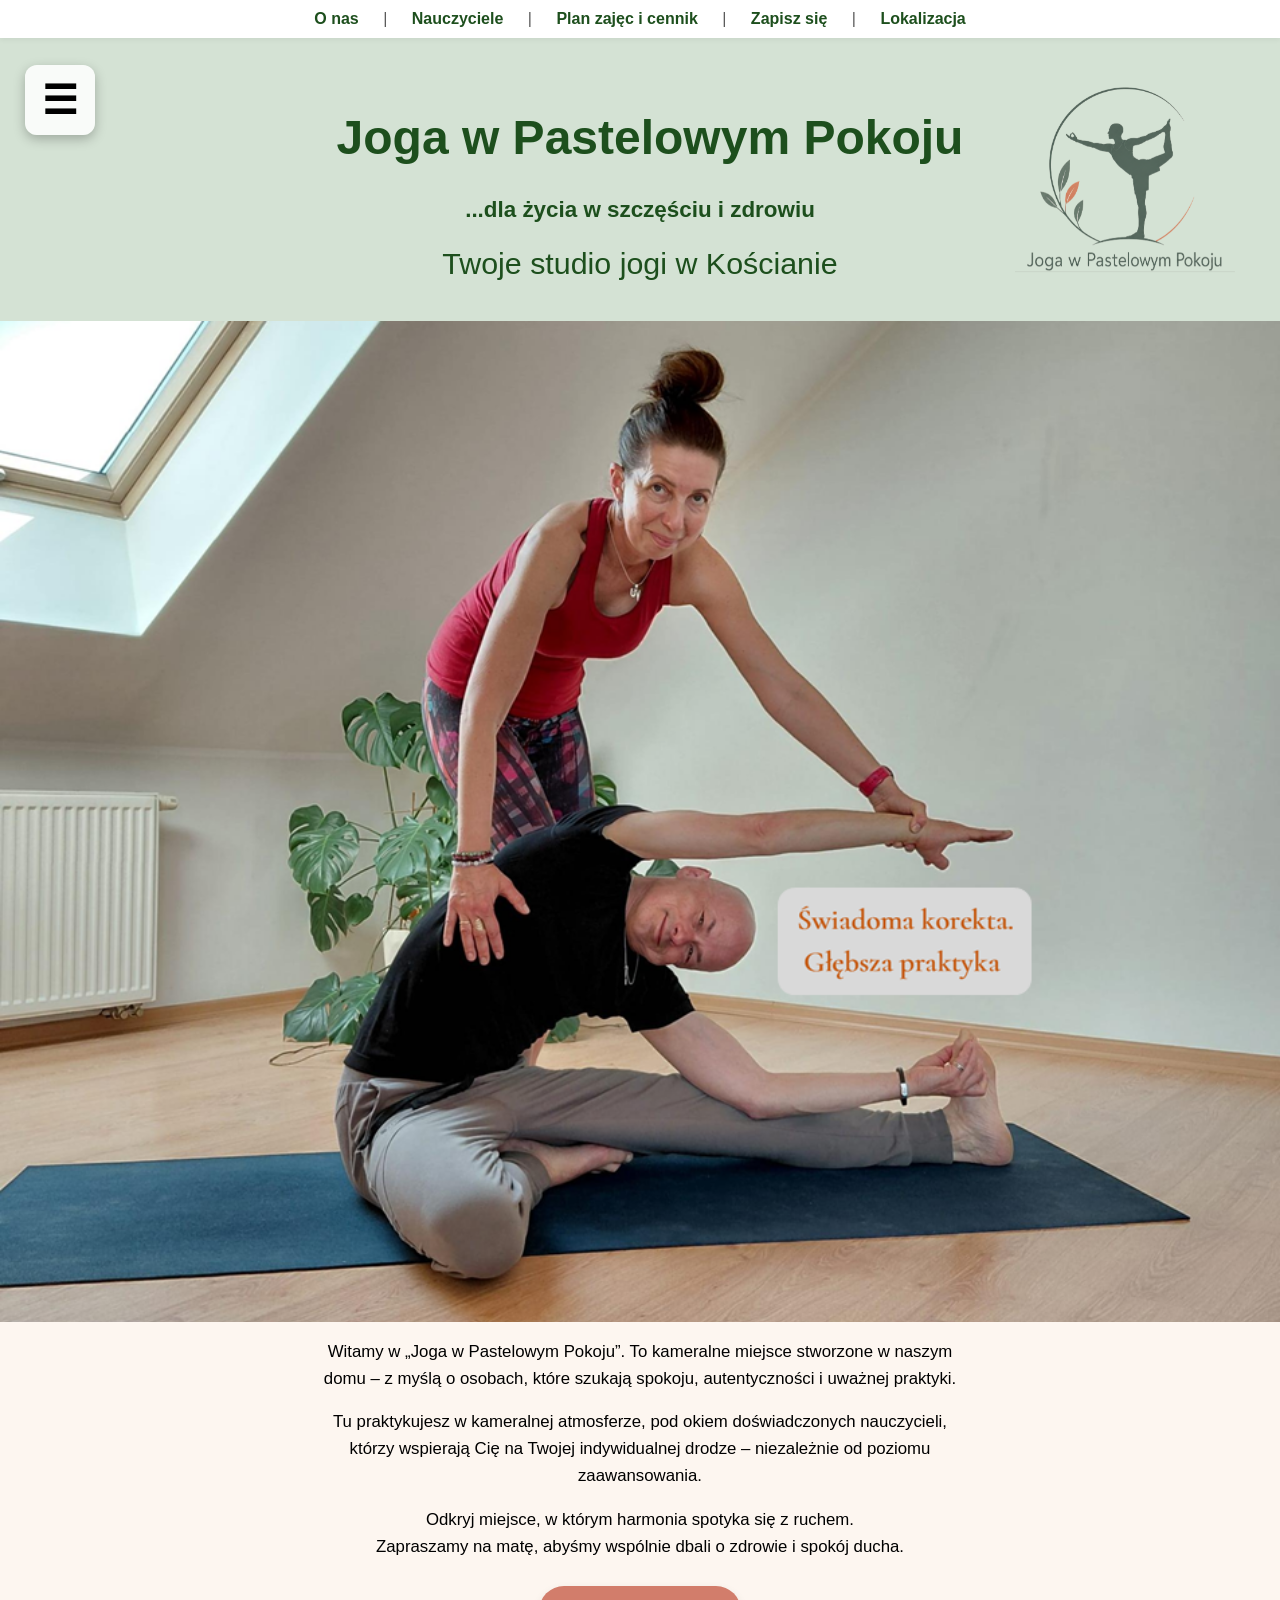
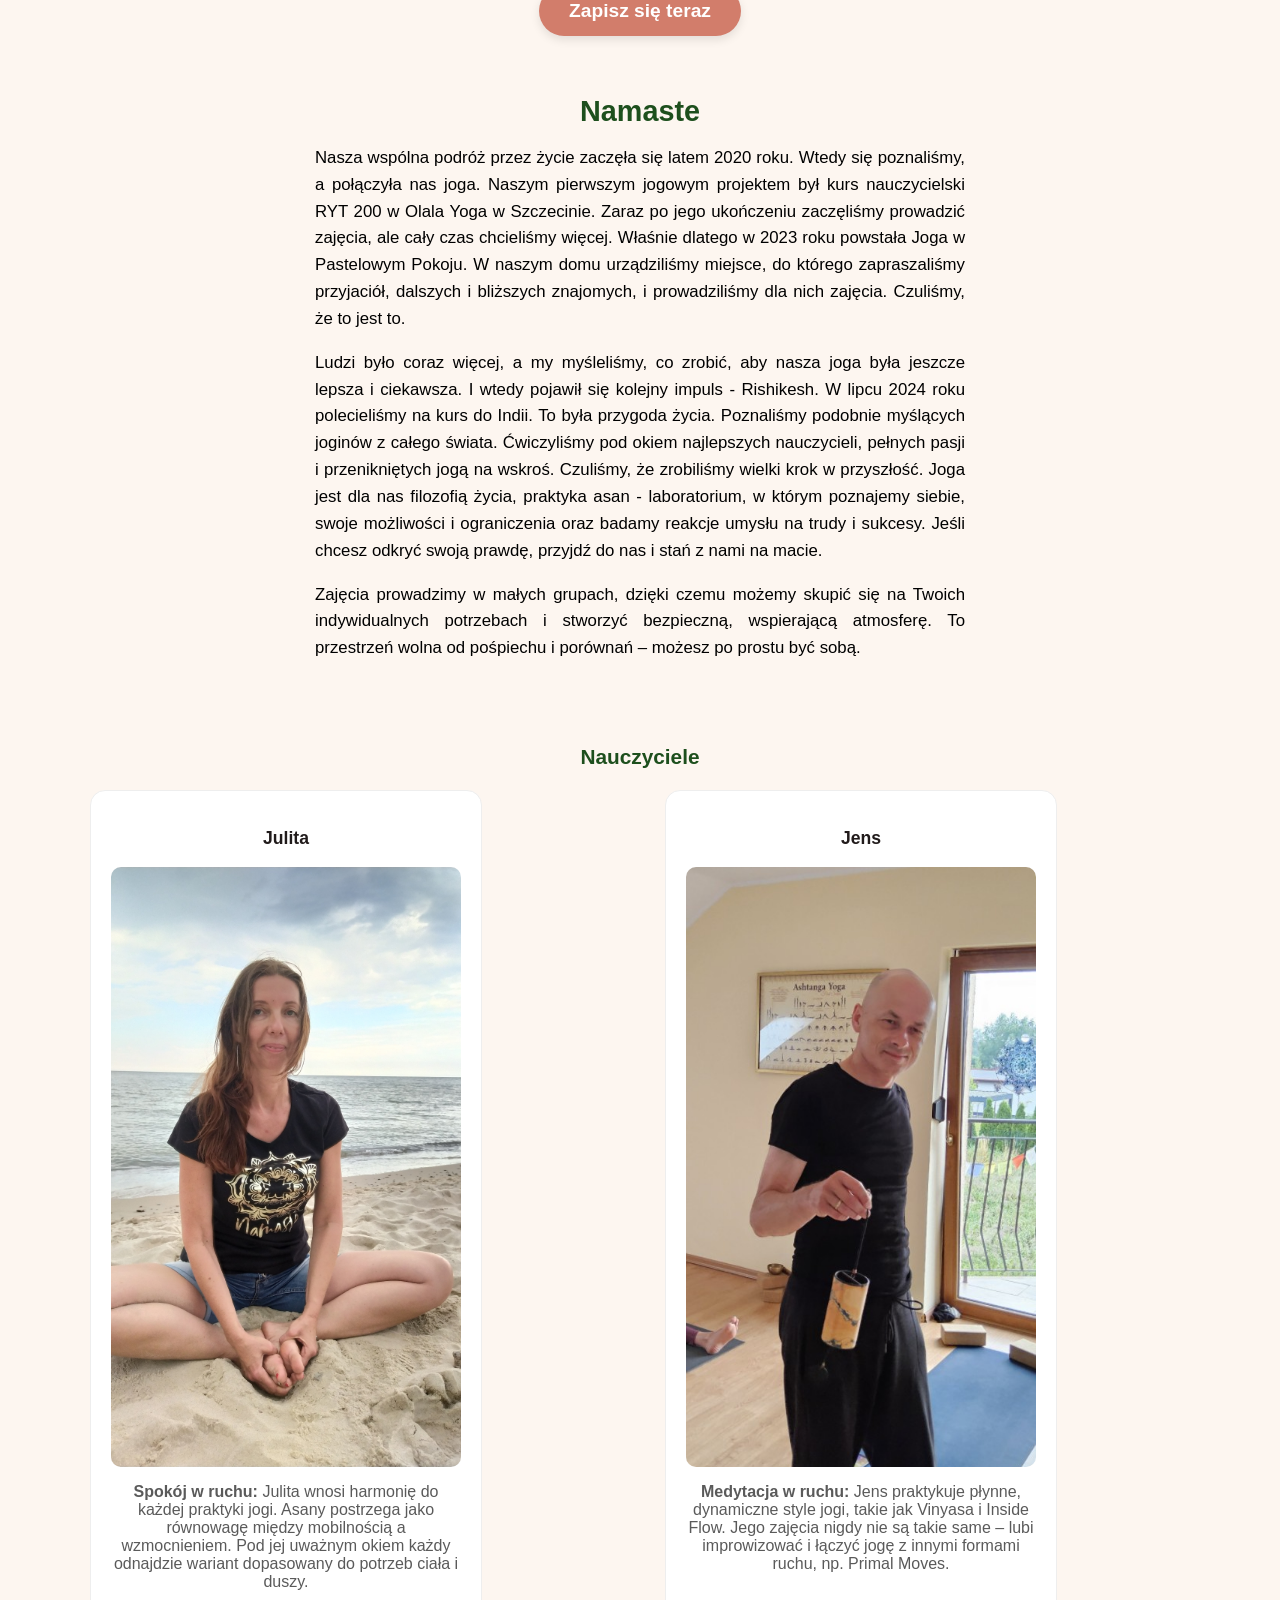
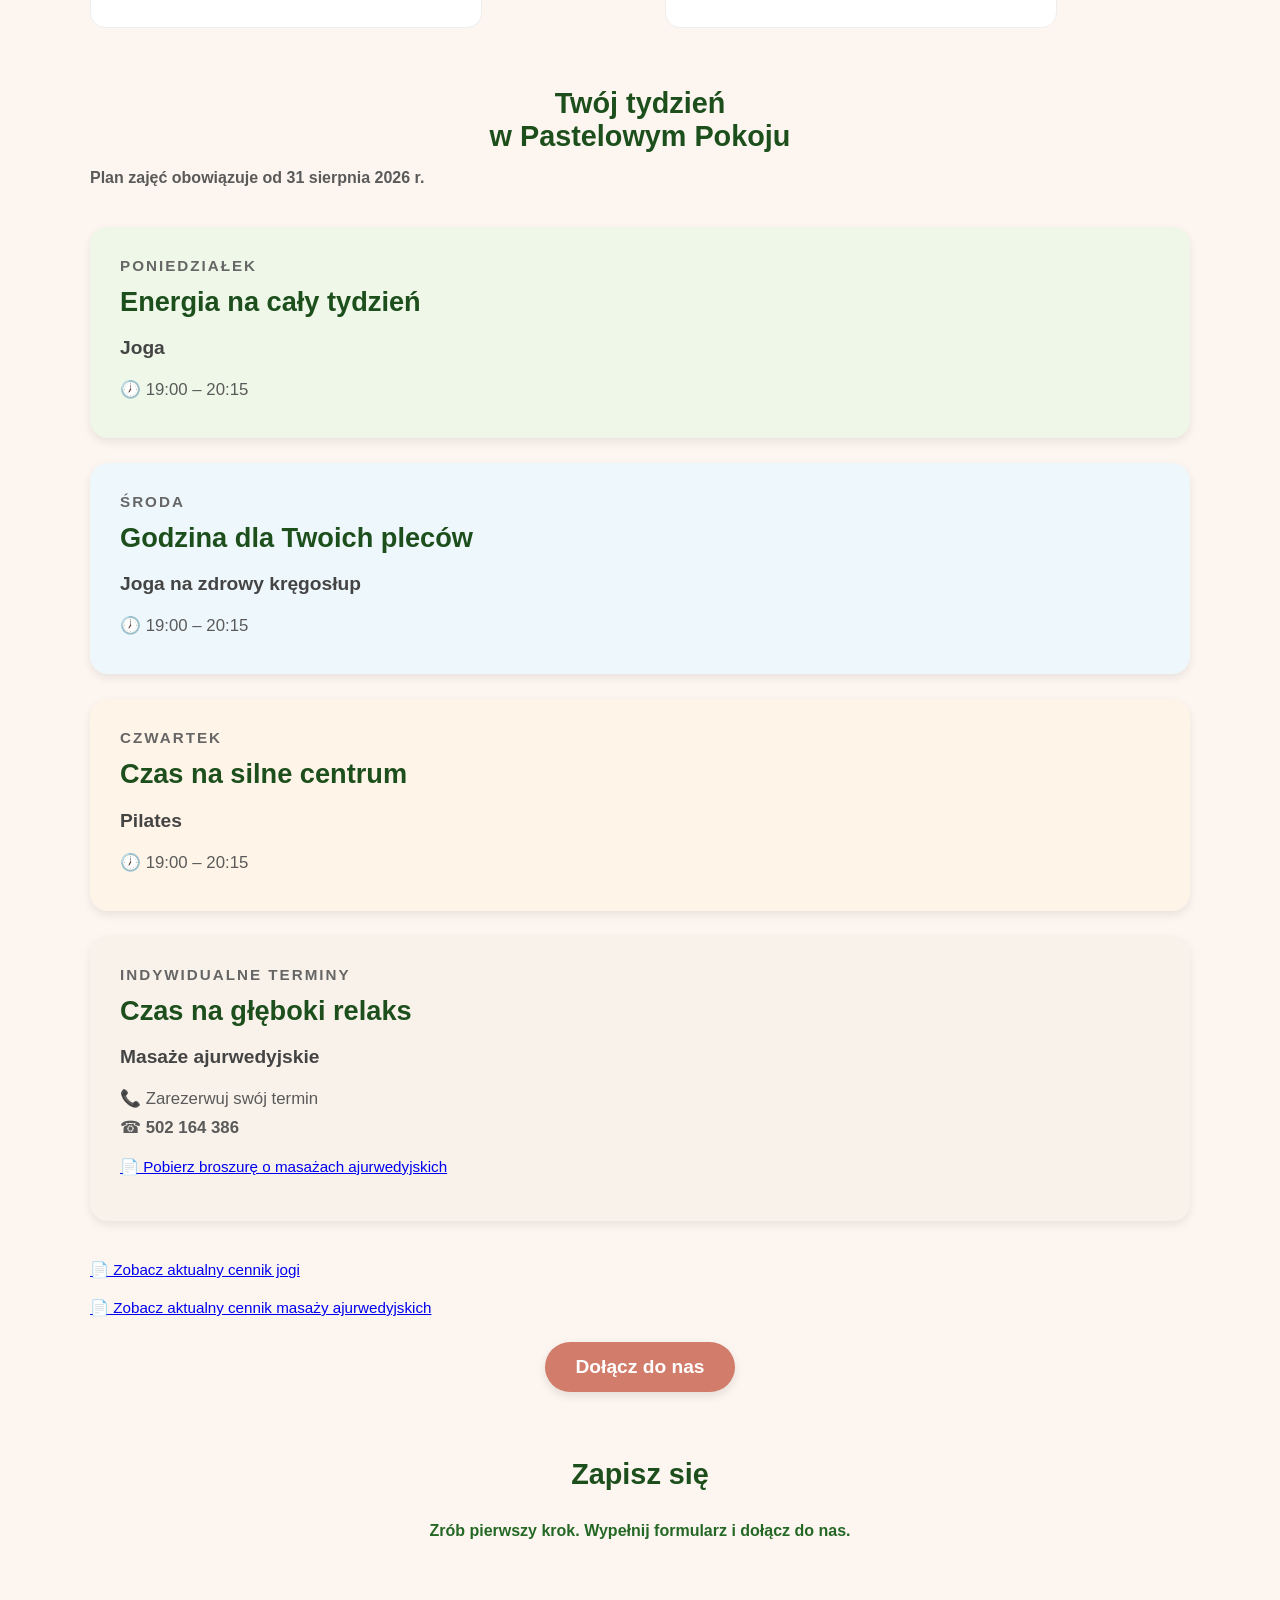
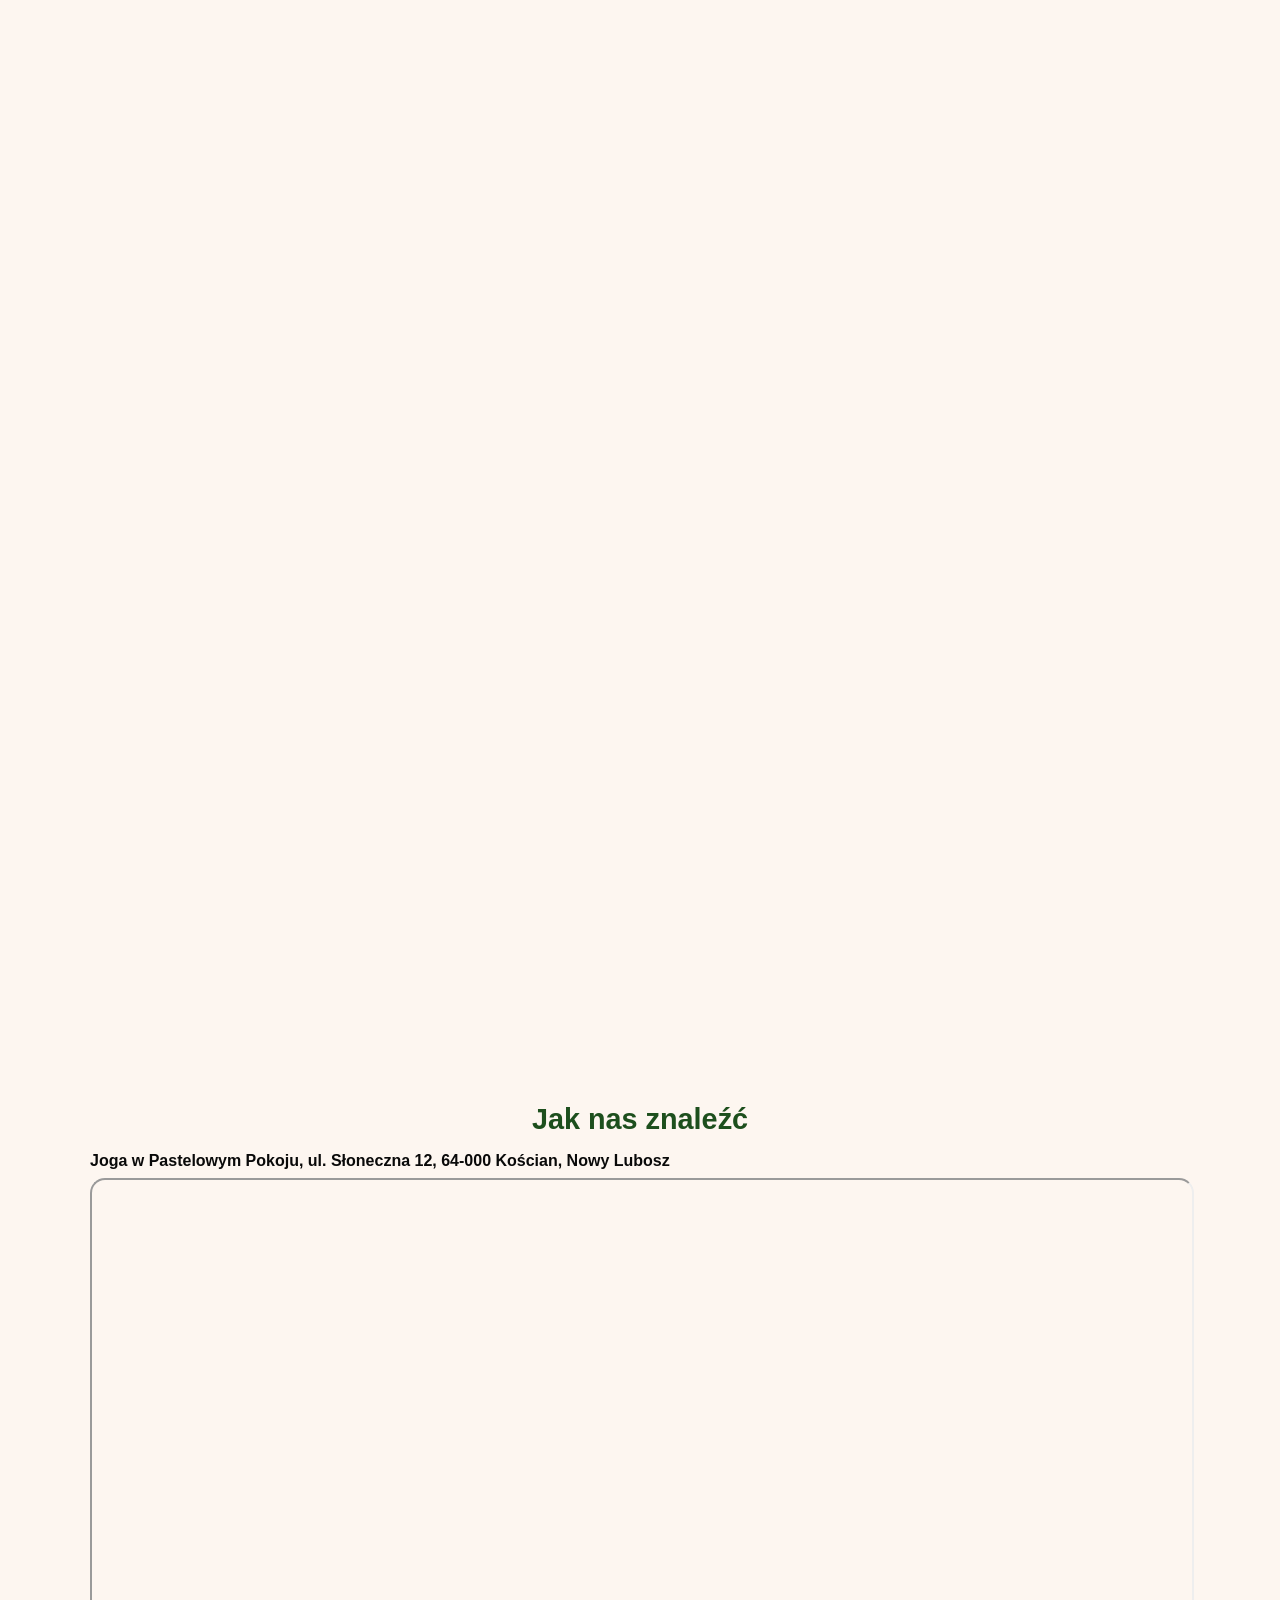
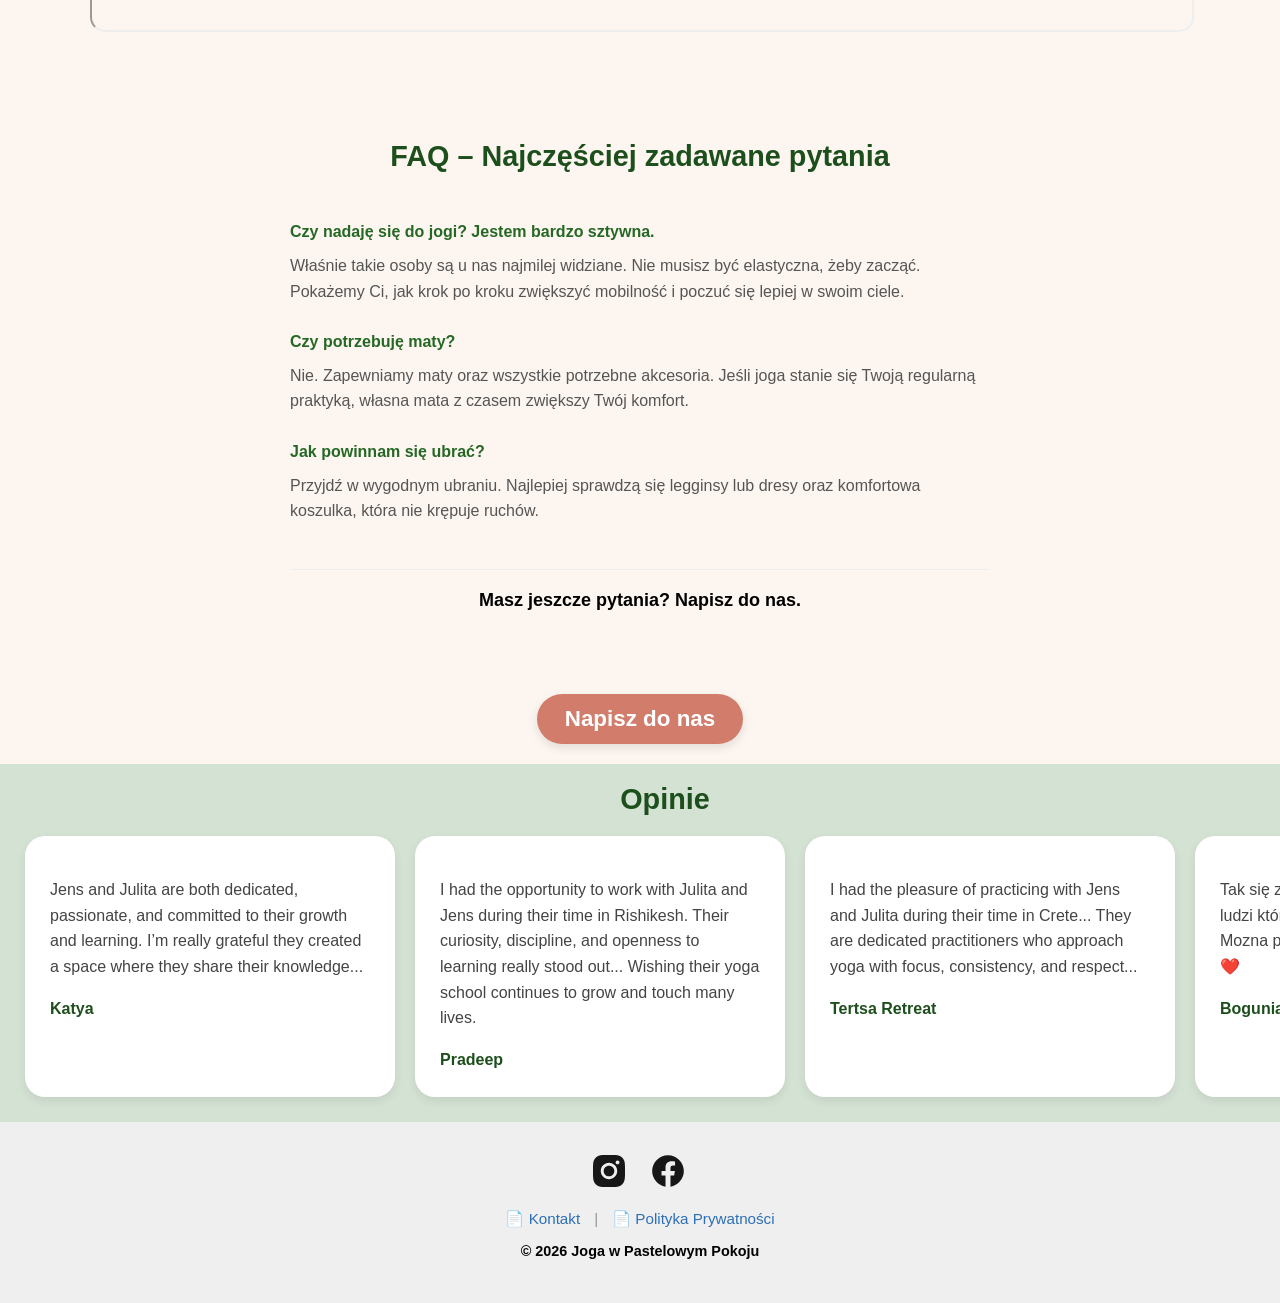
<file: index.html>
<!DOCTYPE html>
<html lang="pl">

<head>
    <meta charset="UTF-8">
    <meta name="description"
        content="Joga w Kościanie. Pastelowy Pokój – dla życia w szczęściu i zdrowiu! Odkryj zajęcia, które wzmocnią Twoje ciało i rozwiną spokój ducha. Dołącz do nas!">
    <link rel="canonical" href="https://www.joga-koscian.pl/" />
    <title>Joga Kościan | Pastelowy Pokój | Studio jogi</title>

    <link rel="stylesheet" href="style.css">

</head>


<body>
    <!-- Logo Pastelowy Pokój-->
    <a href="index.html" class="logo">
        <img src="Media/logo.png" alt="Pastelowy Pokój">
    </a>

    <!-- Hamburger Menü -->
    <button id="menu-button" aria-label="Menu">
        ☰
    </button>

    <nav id="mobile-menu">
        <a href="blog_pl.html">Blog PL</a>
        <a href="blog_en.html">Blog EN</a>
        <!-- <a href="shop.html">Shop</a>   -->
    </nav>

    <nav class="nav-main">
        <a href="#about">O nas</a> |
        <a href="#teachers">Nauczyciele</a> |
        <a href="#schedule">Plan zajęc i cennik</a> |
        <a href="#registration">Zapisz się</a> |
        <a href="#location">Lokalizacja</a>
    </nav>

    <header class="hero">
        <h1>Joga w Pastelowym Pokoju </h1>
        <p class="subtitle">...dla życia w szczęściu i zdrowiu</p>
        <small class="location">Twoje studio jogi w Kościanie</small>
    </header>

    <div class="hero-slider">
        <img src="Media/yoga_banner_correction_3.png" alt="Joga w Pastelowym Pokoju">
    </div>
    <section id="about">
        <div class="about-container center-text">
            <p>
                Witamy w „Joga w Pastelowym Pokoju”.
                To kameralne miejsce stworzone w naszym domu – z myślą o osobach,
                które szukają spokoju, autentyczności i uważnej praktyki.
            </p>

            <p>
                Tu praktykujesz w kameralnej atmosferze, pod okiem doświadczonych nauczycieli,
                którzy wspierają Cię na Twojej indywidualnej drodze –
                niezależnie od poziomu zaawansowania.
            </p>

            <p>
                Odkryj miejsce, w którym harmonia spotyka się z ruchem. <br>
                Zapraszamy na matę, abyśmy wspólnie dbali o zdrowie i spokój ducha.
            </p>
        </div>

        <a class="cta-button" href="#registration" aria-label="Zapisz się na zajęcia jogi w Kościanie">
            Zapisz się teraz
        </a>
    </section>

    <section id="about-story">
        <h2>Namaste</h2>
        <div class="about-container">
            <p>
                Nasza wspólna podróż przez życie zaczęła się latem 2020 roku.
                Wtedy się poznaliśmy, a połączyła nas joga. Naszym pierwszym
                jogowym projektem był kurs nauczycielski RYT 200 w Olala Yoga w
                Szczecinie. Zaraz po jego ukończeniu zaczęliśmy prowadzić zajęcia,
                ale cały czas chcieliśmy więcej. Właśnie dlatego w 2023 roku powstała
                Joga w Pastelowym Pokoju. W naszym domu urządziliśmy miejsce, do
                którego zapraszaliśmy przyjaciół, dalszych i bliższych znajomych,
                i prowadziliśmy dla nich zajęcia. Czuliśmy, że to jest to.
            </p>
            <p>
                Ludzi było coraz więcej, a my myśleliśmy, co zrobić, aby nasza joga
                była jeszcze lepsza i ciekawsza. I wtedy pojawił się kolejny impuls
                - Rishikesh. W lipcu 2024 roku polecieliśmy na kurs do Indii.
                To była przygoda życia. Poznaliśmy podobnie myślących joginów z
                całego świata. Ćwiczyliśmy pod okiem najlepszych nauczycieli,
                pełnych pasji i przenikniętych jogą na wskroś.
                Czuliśmy, że zrobiliśmy wielki krok w przyszłość.
                Joga jest dla nas filozofią życia, praktyka asan - laboratorium,
                w którym poznajemy siebie, swoje możliwości i ograniczenia oraz
                badamy reakcje umysłu na trudy i sukcesy. Jeśli chcesz odkryć
                swoją prawdę, przyjdź do nas i stań z nami na macie.
            </p>
            <p>
                Zajęcia prowadzimy w małych grupach, dzięki czemu możemy skupić się
                na Twoich indywidualnych potrzebach i stworzyć bezpieczną, wspierającą atmosferę.
                To przestrzeń wolna od pośpiechu i porównań – możesz po prostu być sobą.
            </p>
        </div>
    </section>

    <section id="teachers">
        <h3>Nauczyciele</h3>
        <div class="teacher-grid">
            <div class="teacher-card">
                <h4 class="h4">Julita</h4>
                <!-- Hier wird das Bild eingefügt -->
                <img src="Media/intro_julita.jpeg"
                    alt="Julita - włascicielka i instruktorka jogi w studiu Pastelowy Pokój" class="avatar">
                <p><strong>Spokój w ruchu:</strong> Julita wnosi harmonię do każdej praktyki jogi.
                    Asany postrzega jako równowagę między mobilnością a wzmocnieniem.
                    Pod jej uważnym okiem każdy odnajdzie wariant dopasowany do potrzeb ciała i duszy.</p>
            </div>
            <div class="teacher-card">
                <h4 class="h4">Jens</h4>
                <!-- Hier wird das Bild eingefügt -->
                <img src="Media/intro_jens.jpg" alt="Jens - zespół Pastelowy Pokój Kościan, Pilates instruktor"
                    class="avatar">
                <p><strong>Medytacja w ruchu:</strong> Jens praktykuje płynne, dynamiczne style jogi,
                    takie jak Vinyasa i Inside Flow. Jego zajęcia nigdy nie są takie same –
                    lubi improwizować i łączyć jogę z innymi formami ruchu, np. Primal Moves.</p>
            </div>
    </section>

    <section id="schedule">
        <h2>Twój tydzień<br>w Pastelowym Pokoju</h2>
        <p><b>Plan zajęć obowiązuje od 31 sierpnia 2026 r.</b></p>
        <div class="schedule-container">

            <article class="schedule-card monday">
                <p class="schedule-day">Poniedziałek</p>
                <h3>Energia na cały tydzień</h3>
                <p class="schedule-course">Joga</p>
                <p class="schedule-time">
                    🕖 <time>19:00 – 20:15</time>
                </p>
            </article>

            <article class="schedule-card wednesday">
                <p class="schedule-day">Środa</p>
                <h3>Godzina dla Twoich pleców</h3>
                <p class="schedule-course">Joga na zdrowy kręgosłup</p>
                <p class="schedule-time">
                    🕖 <time>19:00 – 20:15</time>
                </p>
            </article>

            <article class="schedule-card thursday">
                <p class="schedule-day">Czwartek</p>
                <h3>Czas na silne centrum</h3>
                <p class="schedule-course">Pilates</p>
                <p class="schedule-time">
                    🕖 <time>19:00 – 20:15</time>
                </p>
            </article>

            <article class="schedule-card massage">
                <p class="schedule-day">Indywidualne terminy</p>
                <h3>Czas na głęboki relaks</h3>
                <p class="schedule-course">Masaże ajurwedyjskie</p>
                <p class="schedule-phone-text">📞 Zarezerwuj swój termin</p>
                <p class="schedule-phone">
                    ☎ <a href="tel:+48502164386">502 164 386</a>
                </p>
                <p class="schedule-link">
                    <a href="Documents/masaze_ajurwedyjskie.pdf" target="_blank">
                        📄 Pobierz broszurę o masażach ajurwedyjskich
                    </a>
                </p>
            </article>
        </div>

        <p class="schedule-link">
            <a href="Documents/cennik_joga_2026.pdf" target="_blank">
                📄 Zobacz aktualny cennik jogi
            </a>
        </p>
        <p class="schedule-link">
            <a href="Documents/cennik_masazy_2026.pdf" target="_blank">
                📄 Zobacz aktualny cennik masaży ajurwedyjskich
            </a>
        </p>
        <a class="cta-button" href="#registration">
            Dołącz do nas
        </a>

    </section>

    <section id="registration"
        style="text-align:center; display:flex; flex-direction:column; align-items:center; font-family: sans-serif;">
        <div class="container text-block">
            <h2>Zapisz się</h2>
            <p style="font-weight:600; color:#256825; margin-top:20px;">
                Zrób pierwszy krok. Wypełnij formularz i dołącz do nas.
            </p>
            <iframe
                data-tally-src="https://tally.so/embed/aQG8pv?alignLeft=1&hideTitle=1&transparentBackground=1&dynamicHeight=1"
                loading="lazy" width="100%" height="1032" frameborder="0" marginheight="0" marginwidth="0"
                title="Zapisz się na zajęcia!">
            </iframe>
        </div>
        <script>
            var d = document, w = "https://tally.so/widgets/embed.js", v = function () { "undefined" != typeof Tally ? Tally.loadEmbeds() : d.querySelectorAll("iframe[data-tally-src]:not([src])").forEach((function (e) { e.src = e.dataset.tallySrc })) }; if ("undefined" != typeof Tally) v(); else if (d.querySelector('script[src="' + w + '"]') == null) { var s = d.createElement("script"); s.src = w, s.onload = v, s.onerror = v, d.body.appendChild(s); }
        </script>
    </section>

    <section id="location" style="text-align:center; font-family: sans-serif; margin-top: 50px; padding: 20px;">
        <h2>Jak nas znaleźć</h2>
        <p style="text-align:left; font-weight: bold; color: #090909; margin-bottom: 8px;">Joga w Pastelowym Pokoju, ul.
            Słoneczna 12, 64-000 Kościan, Nowy Lubosz</p>
        <div class="map-container">
            <iframe
                src="https://www.google.com/maps/embed?pb=!1m18!1m12!1m3!1d2451.9942099239584!2d16.69225871093818!3d52.07983526860936!2m3!1f0!2f0!3f0!3m2!1i1024!2i768!4f13.1!3m3!1m2!1s0x4705b1d0d93e0d85%3A0x11935a20ca49217c!2sS%C5%82oneczna%2012%2C%2064-000%20Nowy%20Lubosz%2C%20Polen!5e0!3m2!1sde!2sde!4v1773851106106!5m2!1sde!2sde"
                width="100%" height="450" style="border:20; border-radius: 15px;" allowfullscreen="" loading="lazy"
                referrerpolicy="no-referrer-when-downgrade">
            </iframe>
        </div>
        <!-- <p><small>Tipp: Parkplätze befinden sich direkt hinter dem Gebäude.</small></p> -->
    </section>

    <section id="faq"
        style="text-align:center; display:flex; flex-direction:column; align-items:center; font-family: sans-serif; margin-top: 50px; padding: 20px;">
        <h2 style="color: #333; margin-bottom: 30px;">FAQ – Najczęściej zadawane pytania</h2>

        <div style="max-width: 700px; text-align: left; line-height: 1.6;">

            <div style="margin-bottom: 25px;">
                <p style="font-weight: bold; color: #256825; margin-bottom: 8px;">
                    Czy nadaję się do jogi? Jestem bardzo sztywna.
                </p>
                <p style="margin: 0; color: #555;">
                    Właśnie takie osoby są u nas najmilej widziane. Nie musisz być elastyczna, żeby zacząć.
                    Pokażemy Ci, jak krok po kroku zwiększyć mobilność i poczuć się lepiej w swoim ciele.
                </p>
            </div>

            <div style="margin-bottom: 25px;">
                <p style="font-weight: bold; color: #256825; margin-bottom: 8px;">
                    Czy potrzebuję maty?
                </p>
                <p style="margin: 0; color: #555;">
                    Nie. Zapewniamy maty oraz wszystkie potrzebne akcesoria.
                    Jeśli joga stanie się Twoją regularną praktyką, własna mata z czasem zwiększy Twój komfort.
                </p>
            </div>

            <div style="margin-bottom: 25px;">
                <p style="font-weight: bold; color: #256825; margin-bottom: 8px;">
                    Jak powinnam się ubrać?
                </p>
                <p style="margin: 0; color: #555;">
                    Przyjdź w wygodnym ubraniu. Najlepiej sprawdzą się legginsy lub dresy
                    oraz komfortowa koszulka, która nie krępuje ruchów.
                </p>
            </div>
        </div>

        <p
            style="font-weight: 600; color: #000000; font-size: 18px; margin-top: 20px; border-top: 1px solid #eee; padding-top: 20px; width: 100%; max-width: 700px;">
            Masz jeszcze pytania? Napisz do nas.
        </p>
    </section>

    <section id="contact" style="text-align: center;">
        <a href="#registration" style="
    display:inline-block;
    margin-top:20px;
    padding:12px 28px;
    background:#d27d6b;
    color:white;
    border-radius:30px;
    text-decoration:none;
    font-weight:bold;
    font-size:1.4em;
    box-shadow: 0 4px 10px rgba(0,0,0,0.1);">
            Napisz do nas
        </a>
    </section>

    <section class="testimonial-section">
        <h2>Opinie</h2>
        <div class="testimonial-slider">
            <!-- ORIGINAL -->
            <div class="testimonial-card">
                <p>
                    Jens and Julita are both dedicated, passionate, and committed to their
                    growth and learning. I’m really grateful they created a space
                    where they share their knowledge...
                </p>
                <span>Katya</span>
            </div>
            <div class="testimonial-card">
                <p>
                    I had the opportunity to work with Julita and Jens during
                    their time in Rishikesh. Their curiosity, discipline, and openness
                    to learning really stood out...
                    Wishing their yoga school continues to grow and touch many lives.
                </p>
                <span>Pradeep</span>
            </div>
            <div class="testimonial-card">
                <p>
                    I had the pleasure of practicing with Jens and Julita during
                    their time in Crete...
                    They are dedicated practitioners who approach yoga with focus,
                    consistency, and respect...
                </p>
                <span>Tertsa Retreat</span>
            </div>
            <div class="testimonial-card">
                <p>
                    Tak się zrelaksujesz...
                    Spotkasz cudownych ludzi którzy tworzą to miejsce z sercem.
                    Mozna poćwiczyć i odprężyć się... Polecam ❤️
                </p>
                <span>Bogunia</span>
            </div>
            <div class="testimonial-card">
                <p>
                    Pastelowy Pokój to wyjątkowe miejsce na mapie jogi.
                    Zajęcia prowadzone są w bardzo przyjaznej i swobodnej atmosferze.
                    Kameralne miejsce, przyjemna energia i dużo pozytywnych emocji...
                </p>
                <span>Małgorzata</span>
            </div>
            <div class="testimonial-card">
                <p>
                    Cudowna atmosfera, zajęcia dostosowane
                    do poziomu i potrzeb uczestników. Polecam z całego serca
                </p>
                <span>Natalia</span>
            </div>
            <div class="testimonial-card">
                <p>
                    Julita i Jens prowadzą zajęcia z ogromną pasją i uważnością...
                    Instruktorzy dbają o to, by praktyka była dostosowana do aktualnych możliwości
                    uczestnika. Niezwykle przyjemna, kameralna atmosfera...
                </p>
                <span>Justyna</span>
            </div>
            <div class="testimonial-card">
                <p>
                    Polecam serdecznie 🥰 …
                </p>
                <span>Barbara</span>
            </div>
            <div class="testimonial-card">
                <p>
                    Znam Julitę i Jensa wiele lat.
                    Bardzo odpowiedzialnie podchodzą do praktyki i są otwarci na
                    indywidualne potrzeby ćwiczących. To wspaniali nauczyciele.
                </p>
                <span>Iwona</span>
            </div>
            <div class="testimonial-card">
                <p>
                    Fenomenalny relaks, cudowna atmosfera, wspaniali Julita i Jens!!! ❤️❤️❤️
                </p>
                <span>Mirosława</span>
            </div>
            <div class="testimonial-card">
                <p>
                    Wyjątkowe miejsce tworzone przez wspaniałych ludzi. Goraco polecam.
                </p>
                <span>Aneta</span>
            </div>
            <!-- END ORIGINAL -->

            <!-- DUPLICATE -->
            <div class="testimonial-card">
                <p>
                    Jens and Julita are both dedicated, passionate, and committed to their
                    growth and learning. I’m really grateful they created a space
                    where they share their knowledge...
                </p>
                <span>Katya</span>
            </div>
            <div class="testimonial-card">
                <p>
                    I had the opportunity to work with Julita and Jens during
                    their time in Rishikesh. Their curiosity, discipline, and openness
                    to learning really stood out...
                    Wishing their yoga school continues to grow and touch many lives.
                </p>
                <span>Pradeep</span>
            </div>
            <div class="testimonial-card">
                <p>
                    I had the pleasure of practicing with Jens and Julita during
                    their time in Crete...
                    They are dedicated practitioners who approach yoga with focus,
                    consistency, and respect...
                </p>
                <span>Tertsa Retreat</span>
            </div>
            <div class="testimonial-card">
                <p>
                    Tak się zrelaksujesz...
                    Spotkasz cudownych ludzi którzy tworzą to miejsce z sercem.
                    Mozna poćwiczyć i odprężyć się... Polecam ❤️
                </p>
                <span>Bogunia</span>
            </div>
            <div class="testimonial-card">
                <p>
                    Pastelowy Pokój to wyjątkowe miejsce na mapie jogi.
                    Zajęcia prowadzone są w bardzo przyjaznej i swobodnej atmosferze.
                    Kameralne miejsce, przyjemna energia i dużo pozytywnych emocji...
                </p>
                <span>Małgorzata</span>
            </div>
            <div class="testimonial-card">
                <p>
                    Cudowna atmosfera, zajęcia dostosowane
                    do poziomu i potrzeb uczestników. Polecam z całego serca
                </p>
                <span>Natalia</span>
            </div>
            <div class="testimonial-card">
                <p>
                    Julita i Jens prowadzą zajęcia z ogromną pasją i uważnością...
                    Instruktorzy dbają o to, by praktyka była dostosowana do aktualnych możliwości
                    uczestnika. Niezwykle przyjemna, kameralna atmosfera...
                </p>
                <span>Justyna</span>
            </div>
            <div class="testimonial-card">
                <p>
                    Polecam serdecznie 🥰 …
                </p>
                <span>Barbara</span>
            </div>
            <div class="testimonial-card">
                <p>
                    Znam Julitę i Jensa wiele lat.
                    Bardzo odpowiedzialnie podchodzą do praktyki i są otwarci na
                    indywidualne potrzeby ćwiczących. To wspaniali nauczyciele.
                </p>
                <span>Iwona</span>
            </div>
            <div class="testimonial-card">
                <p>
                    Fenomenalny relaks, cudowna atmosfera, wspaniali Julita i Jens!!! ❤️❤️❤️
                </p>
                <span>Mirosława</span>
            </div>
            <div class="testimonial-card">
                <p>
                    Wyjątkowe miejsce tworzone przez wspaniałych ludzi. Goraco polecam.
                </p>
                <span>Aneta</span>
            </div>
            <!-- END DUPLICATE -->

        </div>
    </section>

    <footer class="footer">

        <div class="footer-social">
            <a href="https://www.instagram.com/jens_4_yoga/" target="_blank" rel="noopener noreferrer"
                aria-label="Instagram">
                <img src="Icons/instagram.svg" alt="Instagram">
            </a>

            <a href="https://www.facebook.com/share/1UpLMFg4tu" target="_blank" rel="noopener noreferrer"
                aria-label="Facebook">
                <img class="icon-large" src="Icons/facebook.svg" alt="Facebook">
            </a>
        </div>

        <ul class="footer-links">
            <li><a class="schedule-link" href="kontakt.html" target="_blank" rel="noopener noreferrer">📄 Kontakt</a>
            </li>
            <li><a class="schedule-link" href="polityka_prywatnosci.html" target="_blank" rel="noopener noreferrer">📄
                    Polityka Prywatności</a></li>
        </ul>

        <p style="font-weight: 600; color: #000000">
            &copy; 2026 Joga w Pastelowym Pokoju
        </p>
    </footer>


    <!-- BEGIN JAVA SCRIPT -->
    <script>
        const button = document.getElementById("menu-button");
        const menu = document.getElementById("mobile-menu");

        /* HAMBURGER MENU */
        button.onclick = function () {
            menu.classList.toggle("open");
        };

        /* Klick irgendwo auf die Seite */
        document.addEventListener("click", function (event) {

            // Klick auf den Button?
            if (button.contains(event.target))
                return;

            // Klick im Menü?
            if (menu.contains(event.target))
                return;

            // sonst schließen
            menu.classList.remove("open");
        });

        
    </script>
    <!-- END JAVA SCRIPT -->
   
 
</body>
</html>
</file>
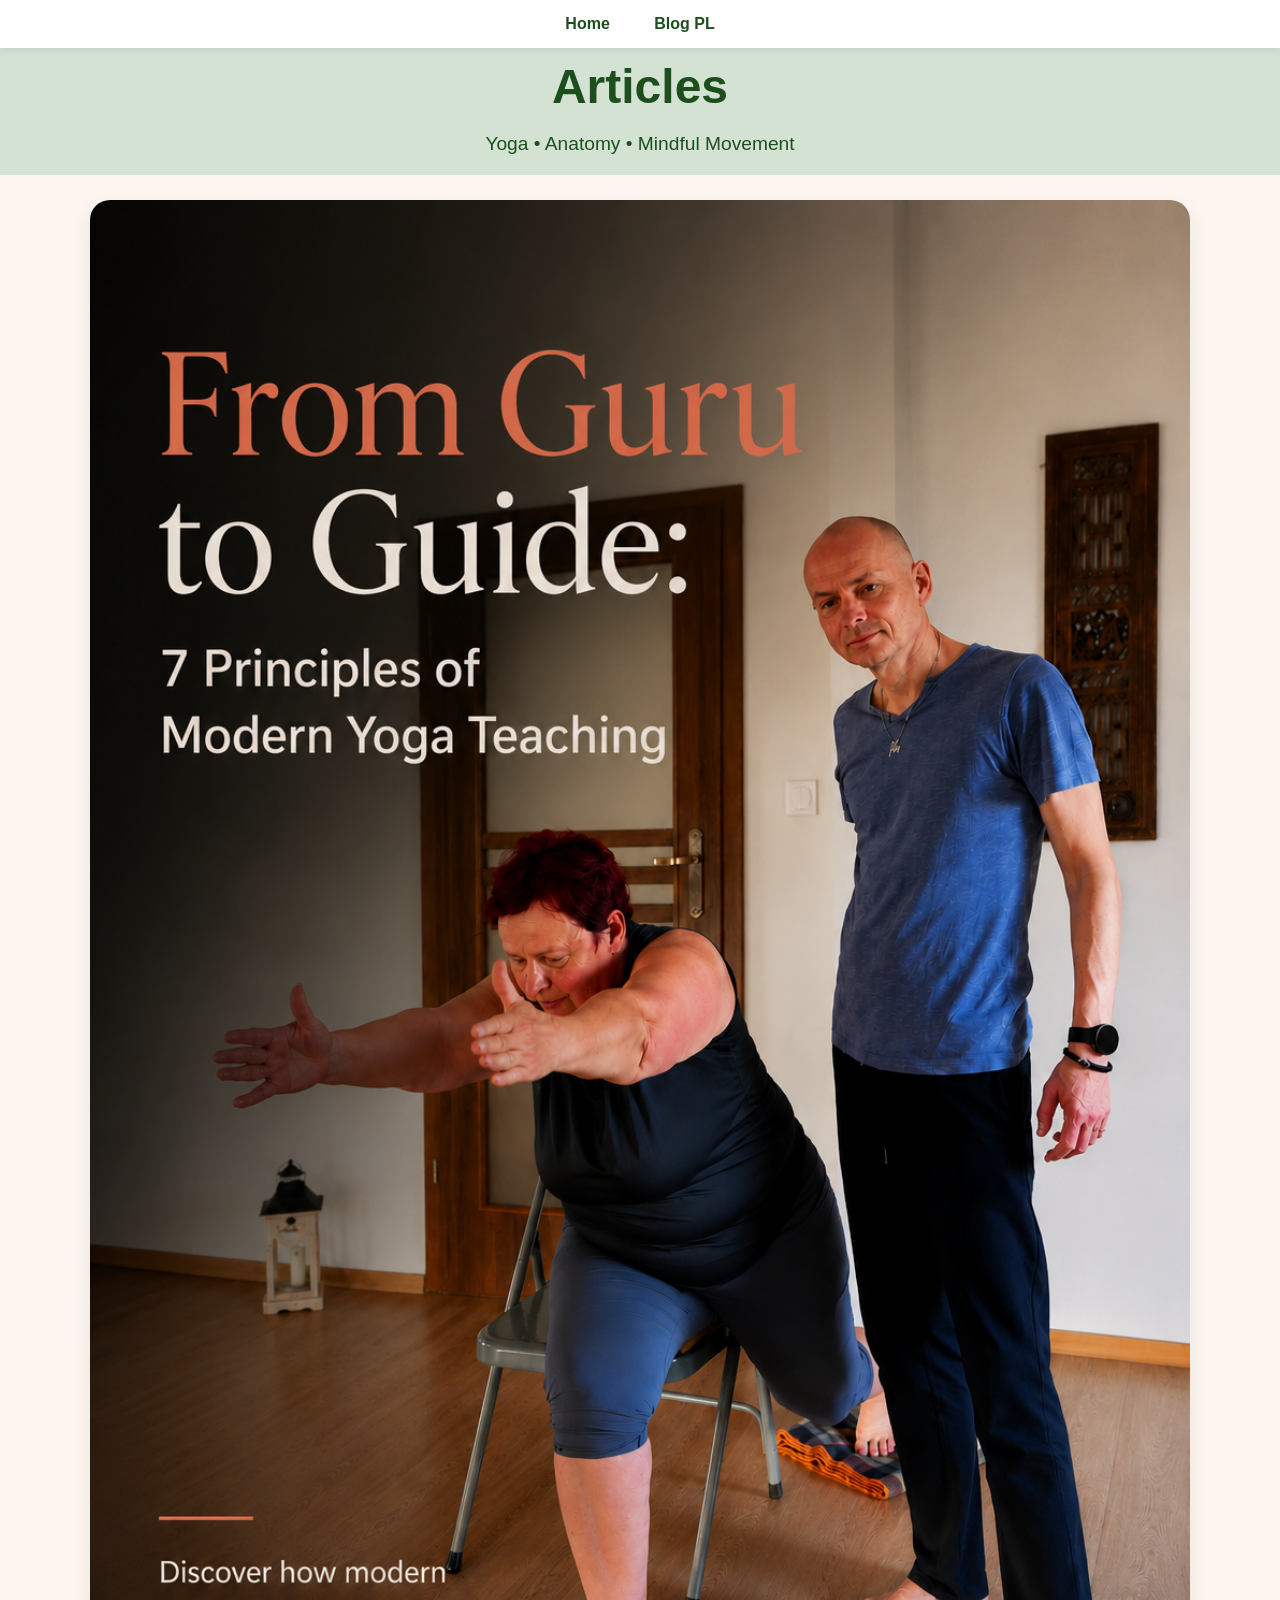
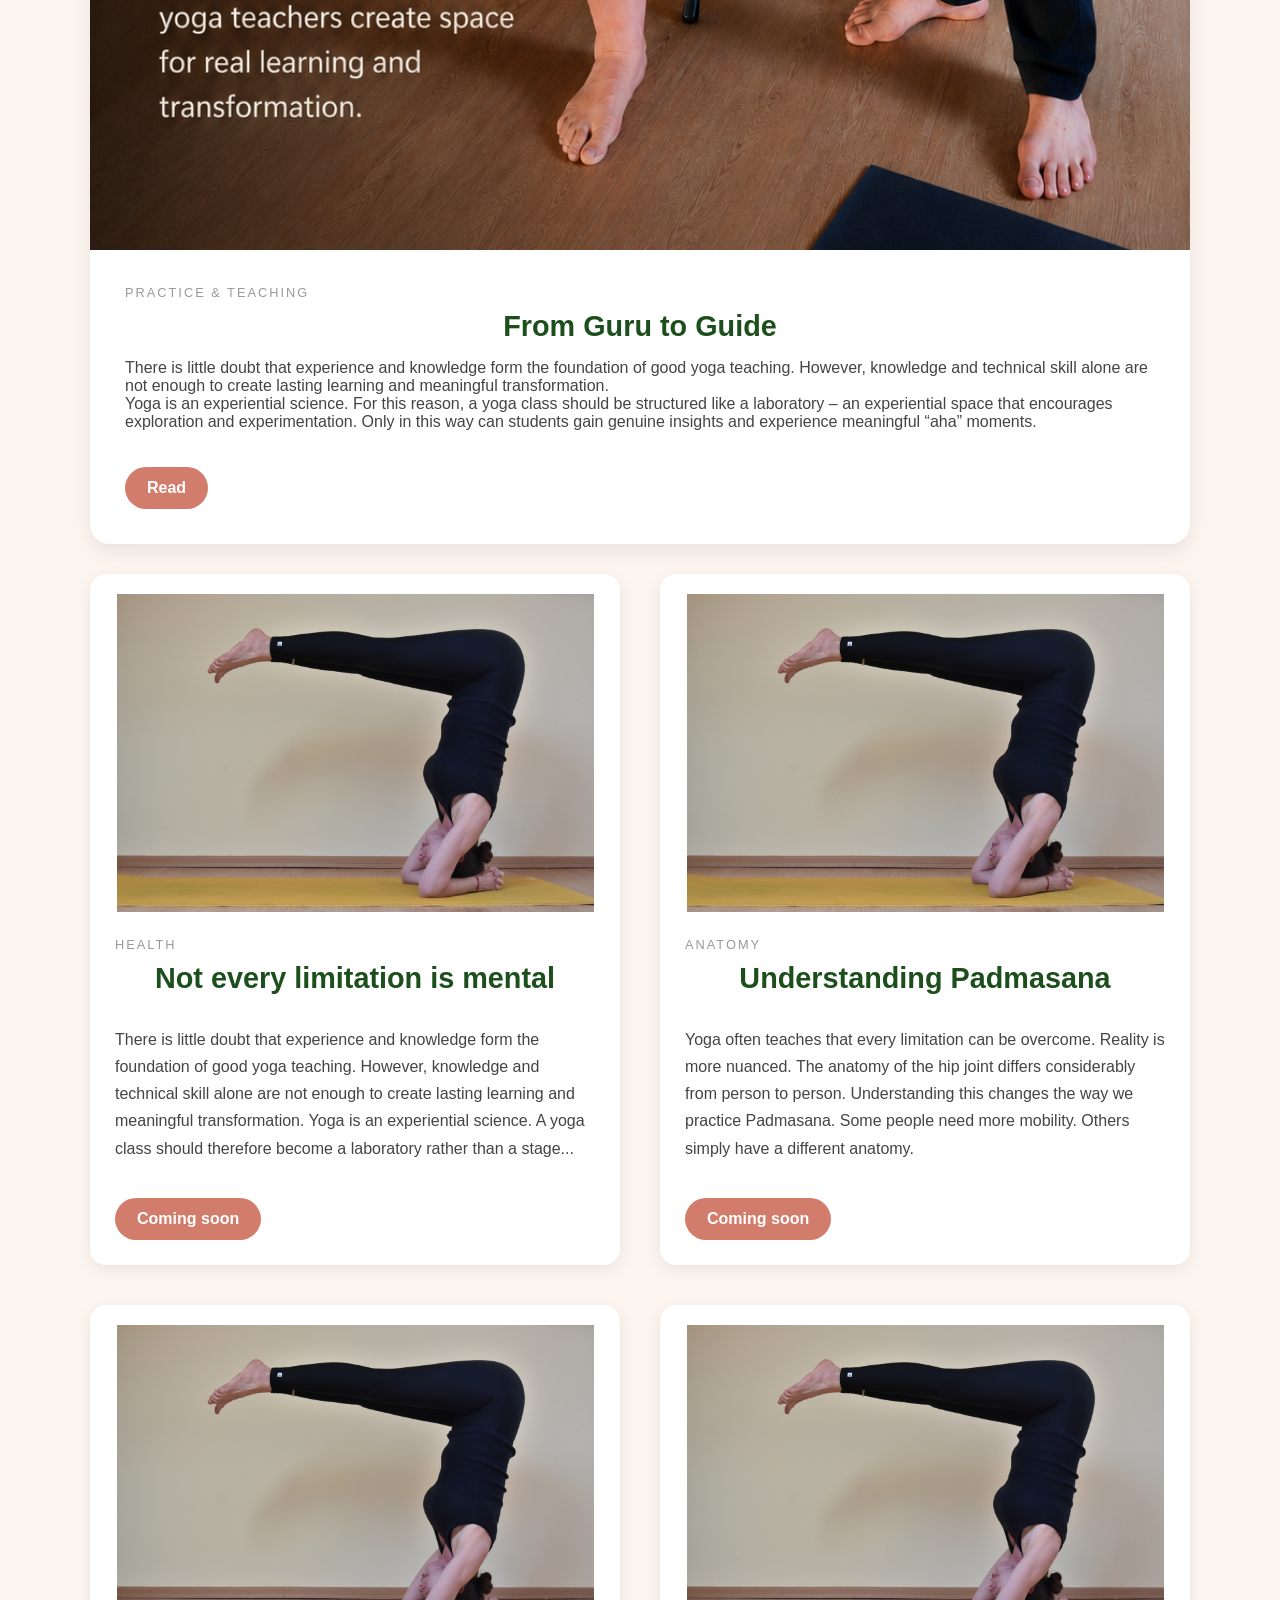
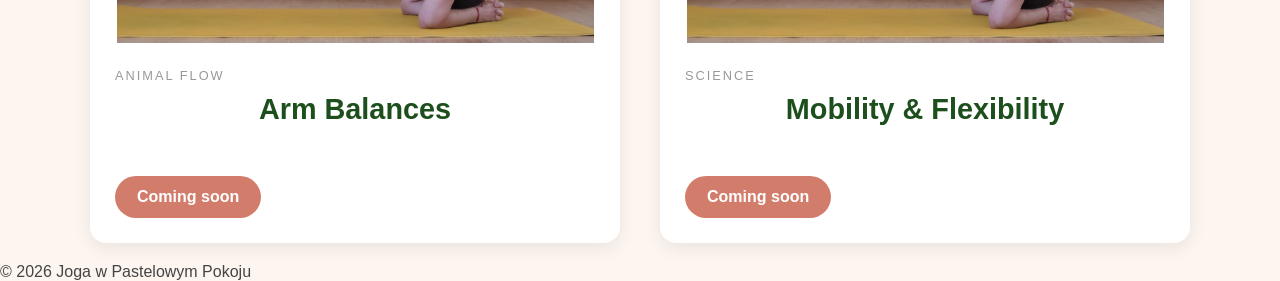
<file: blog_en.html>
<!DOCTYPE html>
<html lang="en">

<head>
    <meta charset="UTF-8">
    <meta name="viewport" content="width=device-width, initial-scale=1.0">
    <title>BLOG EN | Joga w Pastelowym Pokoju</title>
    <meta name="description" content="Articles about yoga, anatomy and mindful movement.">

    <link rel="stylesheet" href="style.css">

</head>

<body class="blog-page">
    <nav class="nav-blog">
        <a href="index.html">Home</a>
        <a href="blog_pl.html">Blog PL</a>
        <!-- <a href="shop.html">Shop</a>    will be activated later ---->
    </nav>

    <header>
        <h1>Articles</h1>
        <p>Yoga • Anatomy • Mindful Movement</p>
    </header>

    <!------------------------- REDUNDANT --------------------------
    <div class="hero-image">
        <img src="Media/guru_2_guide.png" alt="From Guru to Guide">
    </div>
    --------------------------------------------------------------->

    <section>
        <div class="featured-post">
            <img src="Media/guru_2_guide_en.png" alt="From Guru to Guide">
            <div class="content">
                <div class="category">
                    Practice & Teaching
                </div>

                <h2>
                    From Guru to Guide
                </h2>

                <p>
                    There is little doubt that experience and knowledge form the foundation of good yoga teaching. However, knowledge and technical skill alone are not enough to create lasting learning and meaningful transformation. <br>
                    Yoga is an experiential science. For this reason, a yoga class should be structured like a laboratory – an experiential space that encourages exploration and experimentation. Only in this way can students gain genuine insights and experience meaningful “aha” moments.
                </p>

                <a class="readmore" href="Posts/EN/from_guru_to_guide_en.html">
                    Read
                </a>
            </div>
        </div>

        <div class="posts">

            <!---------------- POST 2 ---------------->
            <div class="card">
                <img src="Media/julita_sirsasana.JPG" alt="Media/julita_sirsasana.JPG">
                <div class="content">
                    <div class="category">
                        Health
                    </div>

                    <h2>
                        Not every limitation is mental
                    </h2>

                    <div class="preview">
                        <p>
                            There is little doubt that experience and knowledge form the foundation of good yoga
                            teaching. However, knowledge and technical skill alone are not enough to create lasting
                            learning and meaningful transformation.
                            Yoga is an experiential science. A yoga class should therefore become a laboratory rather
                            than a stage...
                        </p>
                    </div>

                    <!-- TEMPORARY DEACTIVATED -->
                    <!-- <a class="readmore" href="Posts/from_guru_to_guide_en.html"> Coming soon </a> -->
                    <span class="readmore disabled">Coming soon</span>
                </div>

            </div>

            <!---------------- POST 3 ---------------->
            <div class="card">
                <img src="Media/julita_sirsasana.JPG" alt="Media/julita_sirsasana.JPG">
                <div class="content">
                    <div class="category">
                        ANATOMY
                    </div>
                    <h2>
                        Understanding Padmasana
                    </h2>
                    <div class="preview">
                        <p>
                            Yoga often teaches that every limitation can be overcome.
                            Reality is more nuanced.
                            The anatomy of the hip joint differs considerably from person to person.
                            Understanding this changes the way we practice Padmasana.
                            Some people need more mobility.
                            Others simply have a different anatomy.
                        </p>
                    </div>

                    <!-- TEMPORARY DEACTIVATED -->
                    <!-- <a class="readmore" href="Posts/padmasana_en.html"> Coming soon </a> -->
                    <span class="readmore disabled">Coming soon</span>
                </div>
            </div>

            <!---------------- POST 4 ---------------->
            <div class="card">
                <img src="Media/julita_sirsasana.JPG" alt="Media/julita_sirsasana.JPG">
                <div class="content">
                    <div class="category">
                        ANIMAL FLOW
                    </div>
                    <h2>
                        Arm Balances
                    </h2>
                    <div class="preview">
                        <p>

                        <!-- Add your text here -->  

                        </p>
                    </div>

                    <!-- TEMPORARY DEACTIVATED -->
                    <!-- <a class="readmore" href="Posts/padmasana_en.html"> Coming soon </a> -->
                    <span class="readmore disabled">Coming soon</span>
                </div>
            </div>

            <!---------------- POST 5 ---------------->
            <div class="card">
                <img src="Media/julita_sirsasana.JPG" alt="Media/julita_sirsasana.JPG">
                <div class="content">
                    <div class="category">
                        SCIENCE
                    </div>

                    <h2>
                        Mobility & Flexibility
                    </h2>

                    <div class="preview">
                        <p>

                        <!-- Add your text here -->  

                        </p>
                    </div>

                    <!-- TEMPORARY DEACTIVATED -->
                    <!-- <a class="readmore" href="Posts/hip_rotation.html">
                        Coming soon
                    </a> -->
                    <span class="readmore disabled">Coming soon</span>


                </div>
            </div>
        </div>
    </section>

    <footer class="footer-blog">
        © 2026 Joga w Pastelowym Pokoju
    </footer>

</body>

</html>
</file>
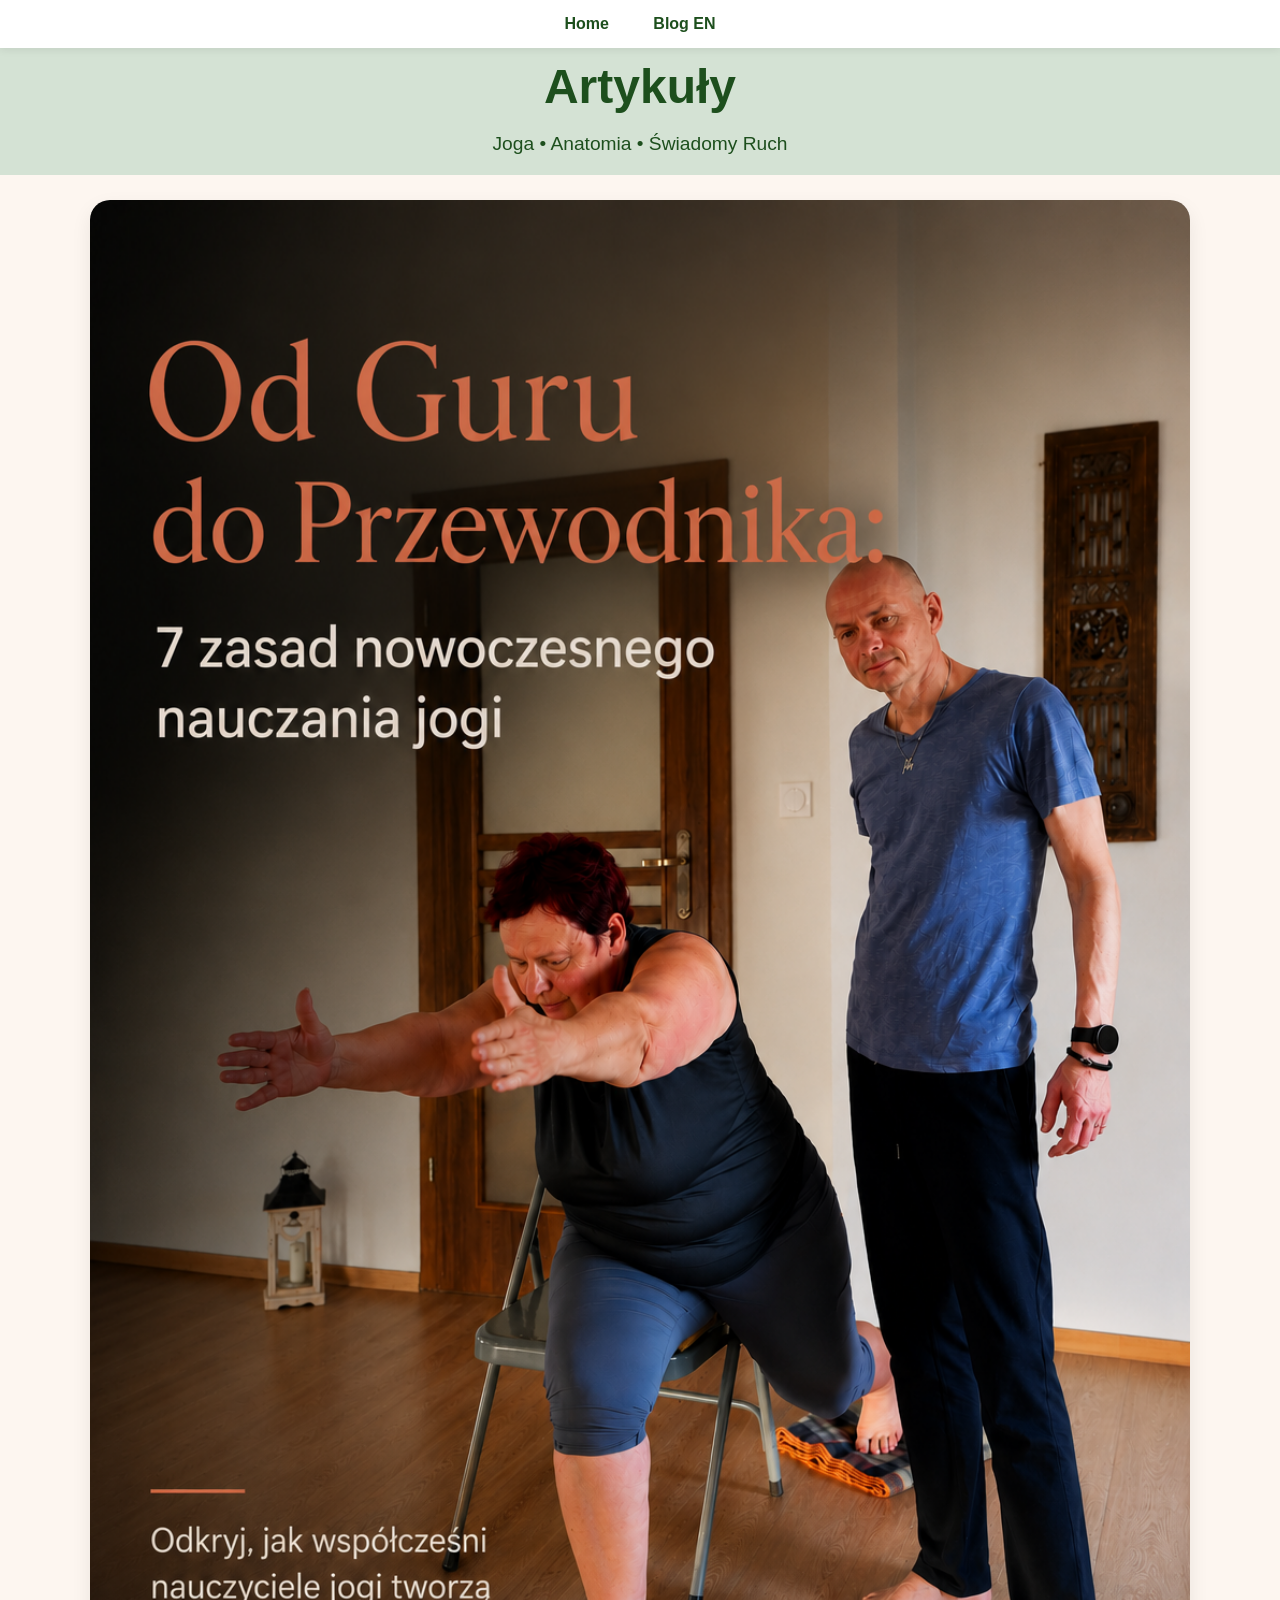
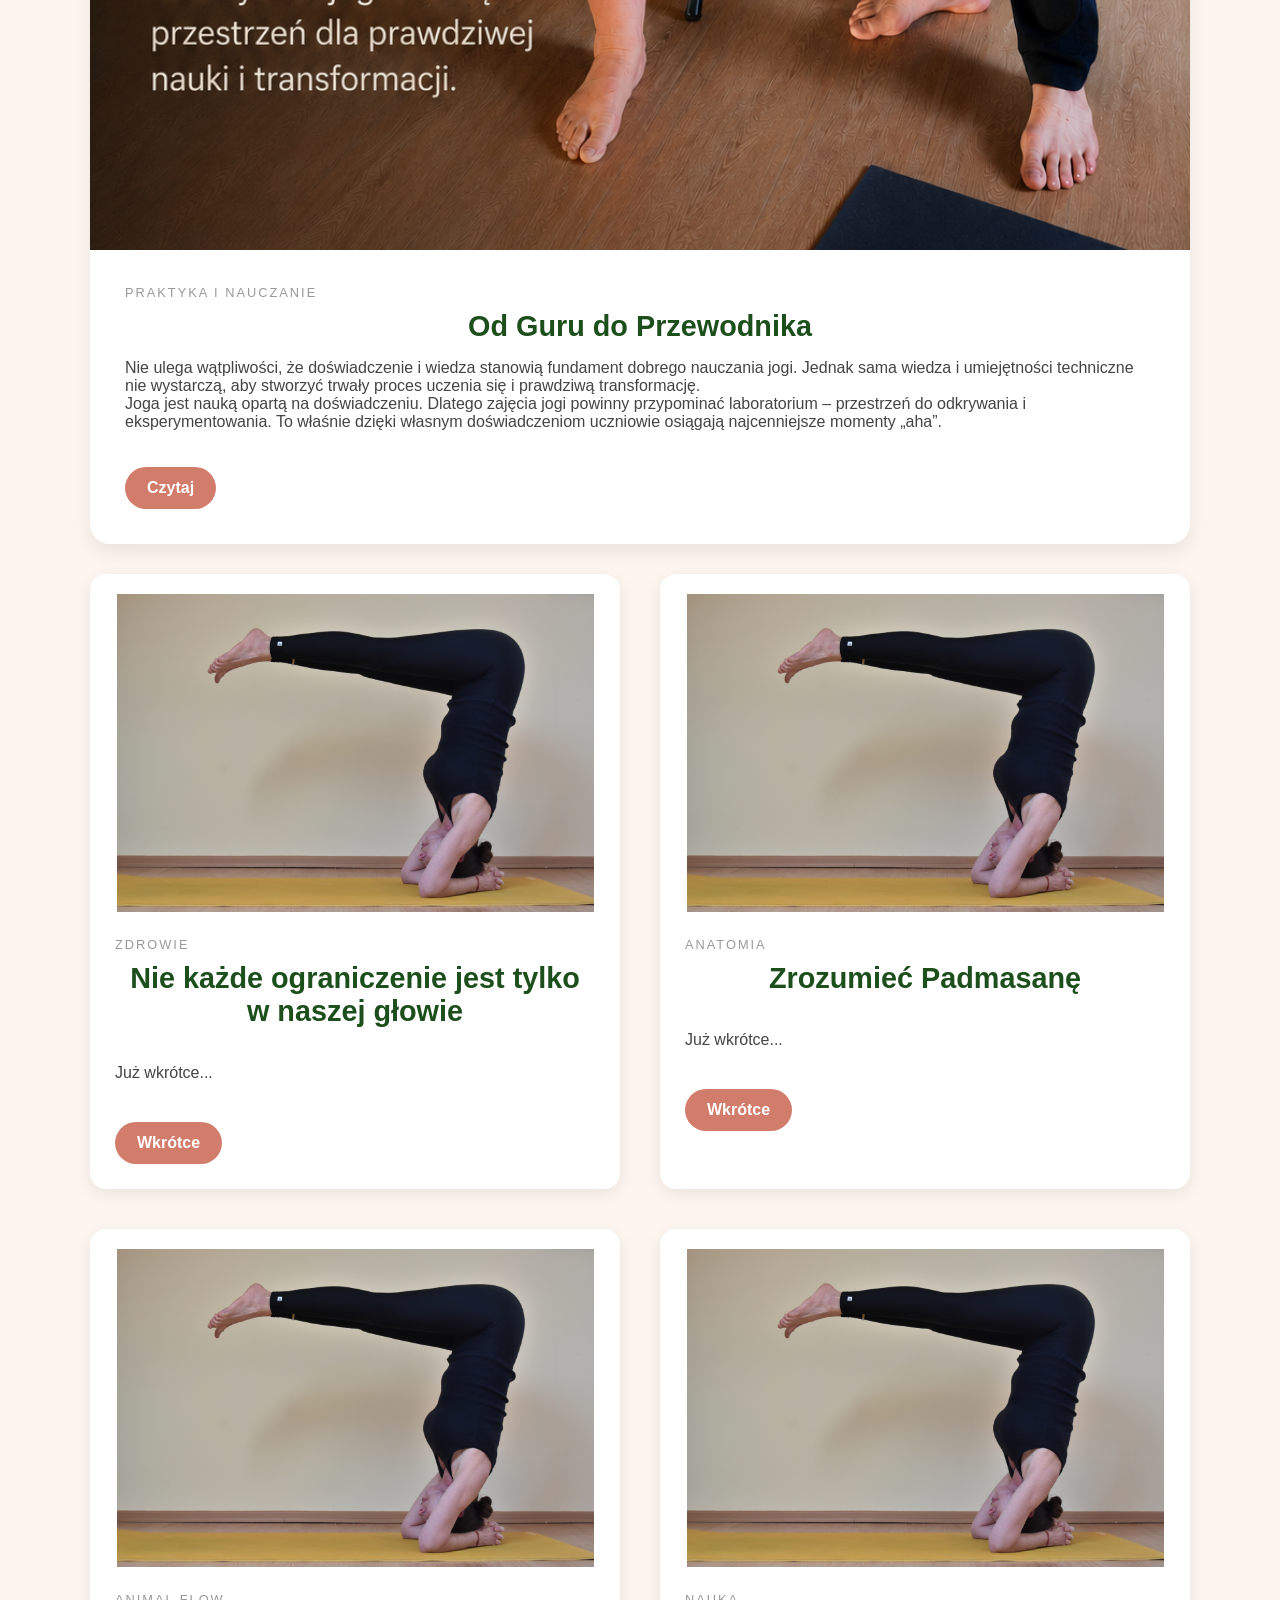
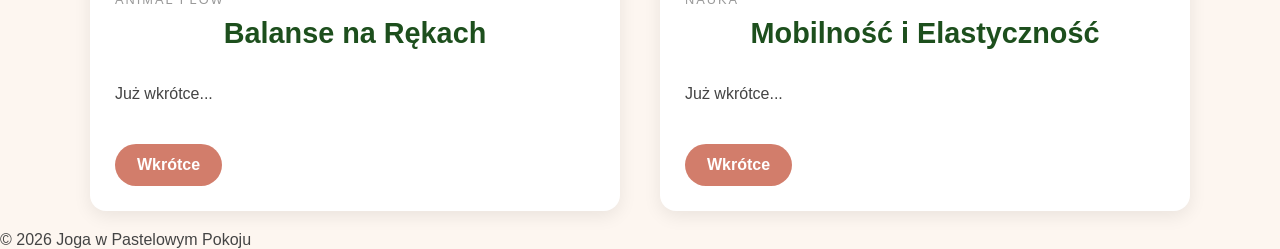
<file: blog_pl.html>
<!DOCTYPE html>
<html lang="pl">
<head>
<meta charset="UTF-8">
<meta name="viewport" content="width=device-width, initial-scale=1.0">
<title>BLOG PL | Joga w Pastelowym Pokoju</title>
<meta name="description" content="Artykuły o jodze, anatomii i świadomym ruchu.">
<link rel="stylesheet" href="style.css">
</head>
<body class="blog-page">

<nav class="nav-blog">
    <a href="index.html">Home</a>
    <a href="blog_en.html">Blog EN</a>
    <!--- <a href="shop.html">Shop</a>  will be activated later --->
</nav>

<header>
    <h1>Artykuły</h1>
    <p>Joga • Anatomia • Świadomy Ruch</p>
</header>

<section>
    <div class="featured-post">
        <img src="Media/guru_2_guide_pl.png" alt="Od Guru do Przewodnika">
        <div class="content">
            <div class="category">Praktyka i Nauczanie</div>

            <h2>Od Guru do Przewodnika</h2>

            <p>
                Nie ulega wątpliwości, że doświadczenie i wiedza stanowią fundament dobrego nauczania jogi.
                Jednak sama wiedza i umiejętności techniczne nie wystarczą, aby stworzyć trwały proces uczenia się
                i prawdziwą transformację.<br>
                Joga jest nauką opartą na doświadczeniu. Dlatego zajęcia jogi powinny przypominać laboratorium –
                przestrzeń do odkrywania i eksperymentowania. To właśnie dzięki własnym doświadczeniom uczniowie
                osiągają najcenniejsze momenty „aha”.
            </p>

            <a class="readmore" href="Posts/PL/from_guru_to_guide_pl.html">Czytaj</a>
        </div>
    </div>

    <div class="posts">

        <div class="card">
            <img src="Media/julita_sirsasana.JPG" alt="">
            <div class="content">
                <div class="category">Zdrowie</div>
                <h2>Nie każde ograniczenie jest tylko w naszej głowie</h2>
                <div class="preview">
                    <p>Już wkrótce...</p>
                </div>
                <span class="readmore disabled">Wkrótce</span>
            </div>
        </div>

        <div class="card">
            <img src="Media/julita_sirsasana.JPG" alt="">
            <div class="content">
                <div class="category">Anatomia</div>
                <h2>Zrozumieć Padmasanę</h2>
                <div class="preview">
                    <p>Już wkrótce...</p>
                </div>
                <span class="readmore disabled">Wkrótce</span>
            </div>
        </div>

        <div class="card">
            <img src="Media/julita_sirsasana.JPG" alt="">
            <div class="content">
                <div class="category">Animal Flow</div>
                <h2>Balanse na Rękach</h2>
                <div class="preview">
                    <p>Już wkrótce...</p>
                </div>
                <span class="readmore disabled">Wkrótce</span>
            </div>
        </div>

        <div class="card">
            <img src="Media/julita_sirsasana.JPG" alt="">
            <div class="content">
                <div class="category">Nauka</div>
                <h2>Mobilność i Elastyczność</h2>
                <div class="preview">
                    <p>Już wkrótce...</p>
                </div>
                <span class="readmore disabled">Wkrótce</span>
            </div>
        </div>

    </div>
</section>

<footer class="footer-blog">
    © 2026 Joga w Pastelowym Pokoju
</footer>

</body>
</html>
</file>
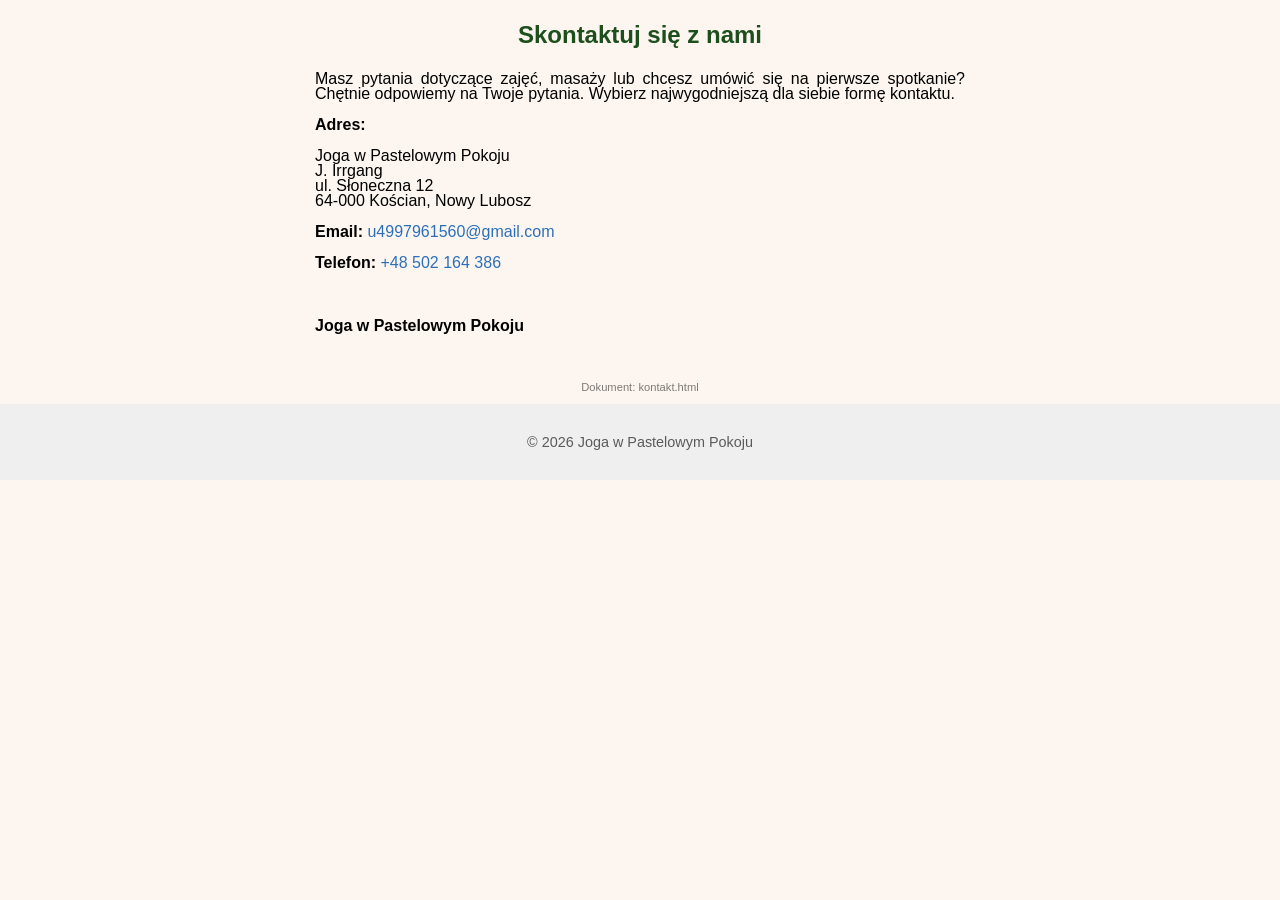
<file: kontakt.html>
<!DOCTYPE html>
<html lang="pl">

<head>
    <meta charset="UTF-8">
    <meta name="viewport" content="width=device-width, initial-scale=1.0">
    <title>Kontakt | Joga w Pastelowym Pokoju</title>
    <meta name="description"
          content="Skontaktuj się z Joga w Pastelowym Pokoju. Znajdziesz tutaj nasze dane kontaktowe oraz numer telefonu.">
    <link rel="stylesheet" href="../../style.css">
</head>

<body>
<main class="container polityka-block">

    <h1>Skontaktuj się z nami</h1>
    <p>
        Masz pytania dotyczące zajęć, masaży lub chcesz umówić się na pierwsze spotkanie? 
        Chętnie odpowiemy na Twoje pytania. Wybierz najwygodniejszą dla siebie formę kontaktu.
    </p>

    <p><strong>Adres: </strong><br><br>
            Joga w Pastelowym Pokoju<br>
            J. Irrgang<br>
            ul. Słoneczna 12<br>
            64-000 Kościan, Nowy Lubosz     
    </p>

    <p><strong>Email: </strong>
        <a href="mailto:u4997961560@gmail.com">
            u4997961560@gmail.com
        </a> 
    </p>
  
    <p><strong>Telefon: </strong>
        <a href="tel:+48502164386">
            +48 502 164 386
        </a>
    </p><br>

    <p><strong>Joga w Pastelowym Pokoju</strong></p>
</main>

<p class="document-name" >Dokument: kontakt.html</p>

<footer class="footer">
    © 2026 Joga w Pastelowym Pokoju
</footer>

</body>
</html>
</file>
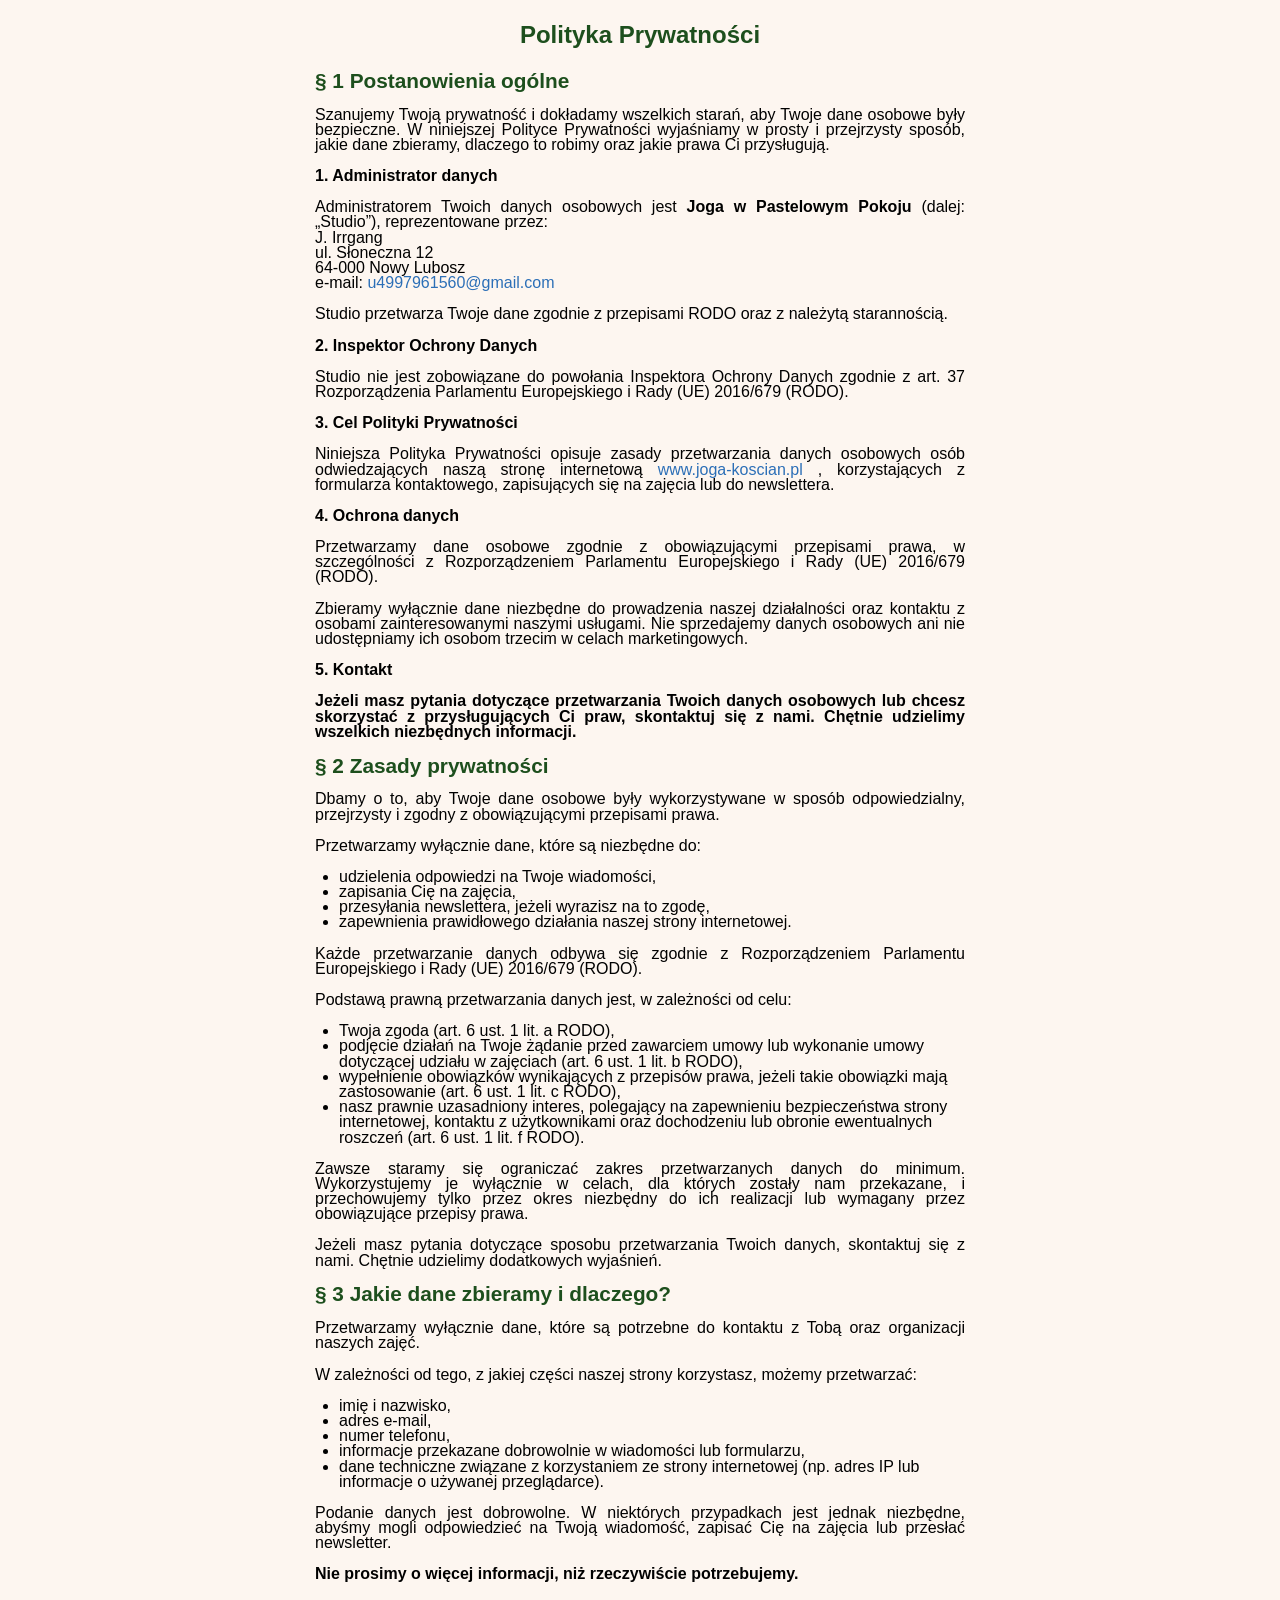
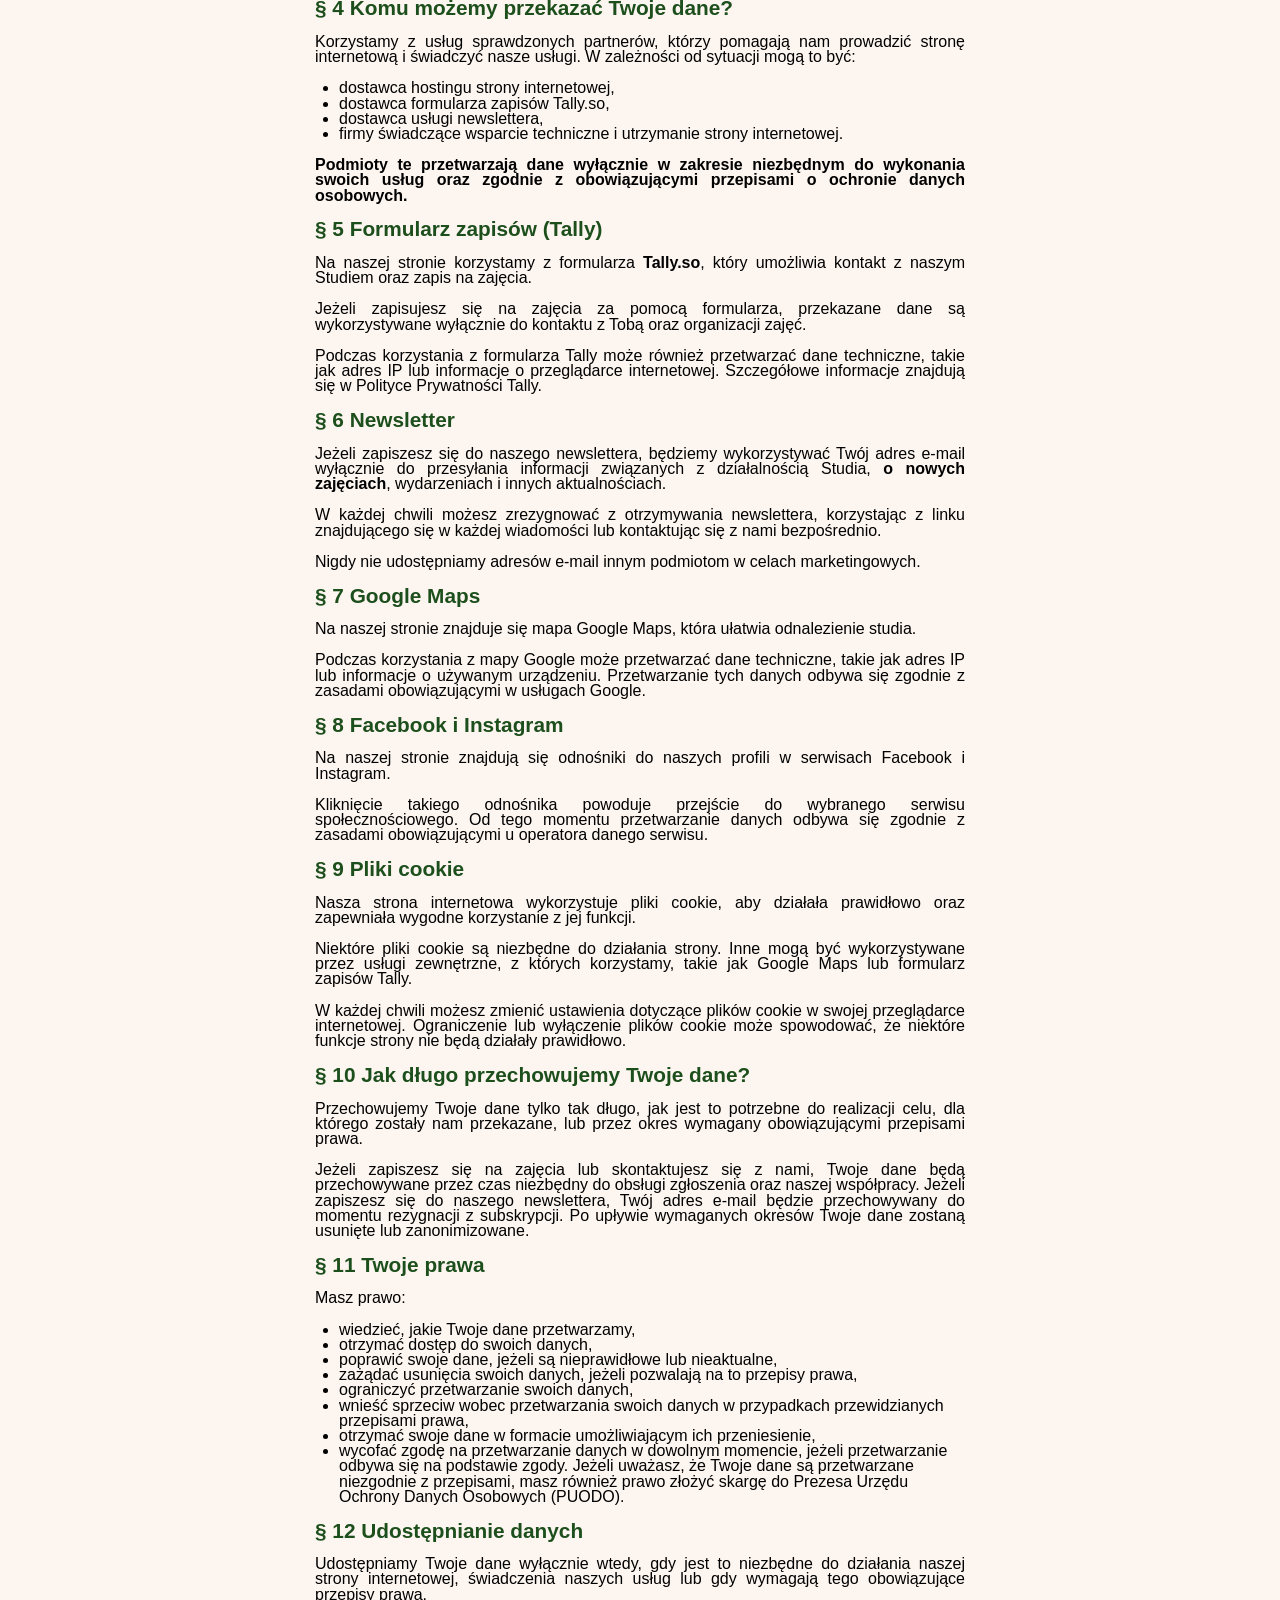
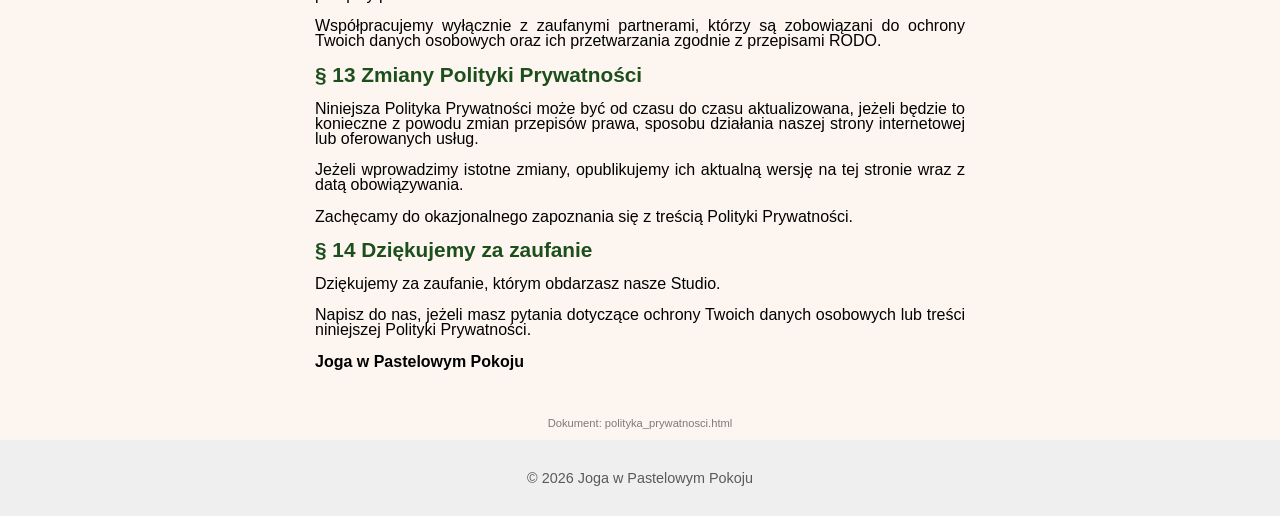
<file: polityka_prywatnosci.html>
<!DOCTYPE html>
<html lang="pl">

<head>
    <meta charset="UTF-8">
    <meta name="viewport" content="width=device-width, initial-scale=1.0">
    <title>Polityka Prywatności | Joga w Pastelowym Pokoju</title>
    <meta name="description"
          content="Polityka Prywatności Studia Joga w Pastelowym Pokoju. Dowiedz się, jak przetwarzamy i chronimy Twoje dane osobowe zgodnie z RODO.">
    <link rel="stylesheet" href="../../style.css">
</head>

<body>
<main class="container polityka-block">

    <h1>Polityka Prywatności</h1>
    <h2>§ 1 Postanowienia ogólne</h2>
    <p>Szanujemy Twoją prywatność i dokładamy wszelkich starań, aby Twoje
        dane osobowe były bezpieczne. W niniejszej Polityce Prywatności
        wyjaśniamy w prosty i przejrzysty sposób, jakie dane zbieramy,
        dlaczego to robimy oraz jakie prawa Ci przysługują.
    </p>

    <p><strong>1. Administrator danych</strong></p>

    <p>Administratorem Twoich danych osobowych jest <strong>Joga w Pastelowym Pokoju</strong> (dalej: „Studio”), reprezentowane
        przez:<br>
        J. Irrgang<br>
        ul. Słoneczna 12<br>
        64-000 Nowy Lubosz<br>
        e-mail: <a href="mailto:u4997961560@gmail.com">u4997961560@gmail.com</a>      
    </p>

    <p>Studio przetwarza Twoje dane zgodnie z przepisami RODO oraz z należytą starannością.</p>

    <p><strong>2. Inspektor Ochrony Danych</strong></p>
    <p>
        Studio nie jest zobowiązane do powołania Inspektora Ochrony Danych zgodnie 
        z art. 37 Rozporządzenia Parlamentu Europejskiego i Rady (UE) 2016/679 (RODO).
    </p>
    <p><strong>3. Cel Polityki Prywatności</strong></p>
    <p>
        Niniejsza Polityka Prywatności opisuje zasady przetwarzania danych osobowych 
        osób odwiedzających naszą stronę internetową 

        <a href="https://www.joga-koscian.pl" target="_blank" rel="noopener noreferrer">
            www.joga-koscian.pl
        </a>, 
        
        korzystających z formularza kontaktowego, zapisujących się na zajęcia lub do newslettera.
    </p>

    <p><strong>4. Ochrona danych</strong></p>
    <p>
        Przetwarzamy dane osobowe zgodnie z obowiązującymi przepisami prawa, w szczególności 
        z Rozporządzeniem Parlamentu Europejskiego i Rady (UE) 2016/679 (RODO).
    </p>
    <p>
        Zbieramy wyłącznie dane niezbędne do prowadzenia naszej działalności oraz 
        kontaktu z osobami zainteresowanymi naszymi usługami. Nie sprzedajemy danych 
        osobowych ani nie udostępniamy ich osobom trzecim w celach marketingowych.
    </p>

    <p><strong>5. Kontakt</strong></p>

    <p>
        <strong>Jeżeli masz pytania dotyczące przetwarzania Twoich danych osobowych lub chcesz 
        skorzystać z przysługujących Ci praw, skontaktuj się z nami. Chętnie udzielimy 
        wszelkich niezbędnych informacji.</strong>
    </p>

    <h2>§ 2 Zasady prywatności</h2>
    <p>Dbamy o to, aby Twoje dane osobowe były wykorzystywane w sposób odpowiedzialny, przejrzysty i zgodny z
        obowiązującymi przepisami prawa.</p>
    <p>Przetwarzamy wyłącznie dane, które są niezbędne do:</p>
    <ul>
        <li>udzielenia odpowiedzi na Twoje wiadomości,</li>
        <li>zapisania Cię na zajęcia,</li>
        <li>przesyłania newslettera, jeżeli wyrazisz na to zgodę,</li>
        <li>zapewnienia prawidłowego działania naszej strony internetowej.</li>
    </ul>
    
    <p>Każde przetwarzanie danych odbywa się zgodnie z Rozporządzeniem Parlamentu 
        Europejskiego i Rady (UE) 2016/679 (RODO).
    </p>
    <p>Podstawą prawną przetwarzania danych jest, w zależności od celu:</p>
    <ul>
        <li>Twoja zgoda (art. 6 ust. 1 lit. a RODO),</li>
       <li>podjęcie działań na Twoje żądanie przed zawarciem umowy lub wykonanie umowy dotyczącej udziału w zajęciach
        (art. 6 ust. 1 lit. b RODO),</li>
       <li>wypełnienie obowiązków wynikających z przepisów prawa, jeżeli takie obowiązki mają zastosowanie (art. 6 ust. 1
        lit. c RODO),</li>
       <li>nasz prawnie uzasadniony interes, polegający na zapewnieniu bezpieczeństwa strony internetowej, kontaktu z
        użytkownikami oraz dochodzeniu lub obronie ewentualnych roszczeń (art. 6 ust. 1 lit. f RODO).</li>
    </ul>
    <p>Zawsze staramy się ograniczać zakres przetwarzanych danych do minimum. Wykorzystujemy je wyłącznie w celach, dla
       których zostały nam przekazane, i przechowujemy tylko przez okres niezbędny do ich realizacji lub wymagany przez
       obowiązujące przepisy prawa.
    </p>
    <p>Jeżeli masz pytania dotyczące sposobu przetwarzania Twoich danych, skontaktuj się z nami. 
       Chętnie udzielimy dodatkowych wyjaśnień.
    </p>

    <h2>§ 3 Jakie dane zbieramy i dlaczego?</h2>
    <p>Przetwarzamy wyłącznie dane, które są potrzebne do kontaktu z Tobą oraz organizacji naszych zajęć.</p>
    <p>W zależności od tego, z jakiej części naszej strony korzystasz, możemy przetwarzać:</p>

    <ul>
        <li>imię i nazwisko,</li>
        <li>adres e-mail,</li>
        <li>numer telefonu, </li>
        <li>informacje przekazane dobrowolnie w wiadomości lub formularzu,</li>
        <li>dane techniczne związane z korzystaniem ze strony internetowej (np. adres IP lub informacje o używanej przeglądarce). </li>
    </ul>

    <p>Podanie danych jest dobrowolne. W niektórych przypadkach jest jednak niezbędne, 
        abyśmy mogli odpowiedzieć na Twoją wiadomość, zapisać Cię na zajęcia lub przesłać newsletter.</p>
        
    <p><strong>Nie prosimy o więcej informacji, niż rzeczywiście potrzebujemy.</strong></p>

    <h2>§ 4 Komu możemy przekazać Twoje dane?</h2>
    <p>
        Korzystamy z usług sprawdzonych partnerów, którzy pomagają nam 
       prowadzić stronę internetową i świadczyć nasze usługi. W zależności od 
       sytuacji mogą to być:
    </p>

    <ul>
	    <li>dostawca hostingu strony internetowej,</li>
	    <li>dostawca formularza zapisów Tally.so,</li>
	    <li>dostawca usługi newslettera,</li>
        <li>firmy świadczące wsparcie techniczne i utrzymanie strony internetowej.</li> 
    </ul>

    <p>
       <strong>Podmioty te przetwarzają dane wyłącznie w zakresie niezbędnym do wykonania swoich 
       usług oraz zgodnie z obowiązującymi przepisami o ochronie danych osobowych.</strong>
    </p>

    <h2>§ 5 Formularz zapisów (Tally)</h2>
    <p>
        Na naszej stronie korzystamy z formularza <strong>Tally.so</strong>,
        który umożliwia kontakt z naszym Studiem oraz zapis na zajęcia.</p>
    <p>
        Jeżeli zapisujesz się na zajęcia za pomocą formularza, przekazane dane 
        są wykorzystywane wyłącznie do kontaktu z Tobą oraz organizacji zajęć.
    </p>
    <p>
        Podczas korzystania z formularza Tally może również przetwarzać dane techniczne, 
        takie jak adres IP lub informacje o przeglądarce internetowej. 
        Szczegółowe informacje znajdują się w Polityce Prywatności Tally.
    </p>

    <h2>§ 6 Newsletter</h2>
    <p>
        Jeżeli zapiszesz się do naszego newslettera, będziemy wykorzystywać Twój 
        adres e-mail wyłącznie do przesyłania informacji związanych z działalnością 
        Studia, <strong>o nowych zajęciach</strong>, wydarzeniach i innych aktualnościach.
    </p>
    <p>
        W każdej chwili możesz zrezygnować z otrzymywania newslettera, 
        korzystając z linku znajdującego się w każdej wiadomości lub kontaktując 
        się z nami bezpośrednio.
    </p>
    <p>Nigdy nie udostępniamy adresów e-mail innym podmiotom w celach marketingowych.</p>

    <h2>§ 7 Google Maps</h2>
    <p>
        Na naszej stronie znajduje się mapa Google Maps, która ułatwia odnalezienie studia.
    </p>
    <p>
        Podczas korzystania z mapy Google może przetwarzać dane techniczne, 
        takie jak adres IP lub informacje o używanym urządzeniu. Przetwarzanie tych 
        danych odbywa się zgodnie z zasadami obowiązującymi w usługach Google.
    </p>    

    <h2>§ 8 Facebook i Instagram</h2>
    <p>   
        Na naszej stronie znajdują się odnośniki do naszych profili w serwisach Facebook i Instagram.
    </p>
    <p>     
        Kliknięcie takiego odnośnika powoduje przejście do wybranego serwisu społecznościowego. Od tego momentu przetwarzanie danych odbywa się zgodnie z zasadami obowiązującymi u operatora danego serwisu.
    </p>

    <h2>§ 9 Pliki cookie</h2>
    <p>   
        Nasza strona internetowa wykorzystuje pliki cookie, aby działała prawidłowo oraz zapewniała wygodne korzystanie z jej funkcji.
    </p>
    <p>
        Niektóre pliki cookie są niezbędne do działania strony. Inne mogą być wykorzystywane przez usługi zewnętrzne, z których korzystamy, takie jak Google Maps lub formularz zapisów Tally.
    </p>
    <p>   
        W każdej chwili możesz zmienić ustawienia dotyczące plików cookie w swojej przeglądarce internetowej. Ograniczenie lub wyłączenie plików cookie może spowodować, że niektóre funkcje strony nie będą działały prawidłowo.
    </p> 

    <h2>§ 10 Jak długo przechowujemy Twoje dane?</h2>
    <p>
        Przechowujemy Twoje dane tylko tak długo, jak jest to potrzebne do realizacji celu, 
        dla którego zostały nam przekazane, lub przez okres wymagany obowiązującymi 
        przepisami prawa. 
    </p>   
    <p>    
        Jeżeli zapiszesz się na zajęcia lub skontaktujesz się z nami, 
        Twoje dane będą przechowywane przez czas niezbędny do obsługi zgłoszenia oraz naszej 
        współpracy. Jeżeli zapiszesz się do naszego newslettera, Twój adres e-mail będzie 
        przechowywany do momentu rezygnacji z subskrypcji. 
        Po upływie wymaganych okresów Twoje dane zostaną usunięte lub zanonimizowane.
    </p>
        
    <h2>§ 11 Twoje prawa</h2>
    <p>Masz prawo:</p> 
    <ul>
        <li>wiedzieć, jakie Twoje dane przetwarzamy,</li> 
        <li>otrzymać dostęp do swoich danych,</li>
        <li>poprawić swoje dane, jeżeli są nieprawidłowe lub nieaktualne,</li> 
        <li>zażądać usunięcia swoich danych, jeżeli pozwalają na to przepisy prawa,</li> 
        <li>ograniczyć przetwarzanie swoich danych,</li> 
        <li>wnieść sprzeciw wobec przetwarzania swoich danych w przypadkach przewidzianych przepisami prawa,</li> 
        <li>otrzymać swoje dane w formacie umożliwiającym ich przeniesienie,</li> 
        <li>wycofać zgodę na przetwarzanie danych w dowolnym momencie, jeżeli przetwarzanie odbywa się na podstawie zgody. Jeżeli uważasz, że Twoje dane są przetwarzane niezgodnie z przepisami, masz również prawo złożyć skargę do Prezesa Urzędu Ochrony Danych Osobowych (PUODO).</li>
    </ul>

    <h2>§ 12 Udostępnianie danych</h2>
    <p>
        Udostępniamy Twoje dane wyłącznie wtedy, gdy jest to niezbędne do działania 
        naszej strony internetowej, świadczenia naszych usług lub gdy wymagają tego 
        obowiązujące przepisy prawa.
    </p>
    <p>    
        Współpracujemy wyłącznie z zaufanymi partnerami, którzy są zobowiązani do 
        ochrony Twoich danych osobowych oraz ich przetwarzania zgodnie z 
        przepisami RODO.
    </p>

    <h2>§ 13 Zmiany Polityki Prywatności</h2>
    <p>
        Niniejsza Polityka Prywatności może być od czasu do czasu aktualizowana, 
        jeżeli będzie to konieczne z powodu zmian przepisów prawa, sposobu działania 
        naszej strony internetowej lub oferowanych usług.
    </p>
    <p>
        Jeżeli wprowadzimy istotne zmiany, opublikujemy ich aktualną wersję na tej 
        stronie wraz z datą obowiązywania.
    </p>
    <p>
        Zachęcamy do okazjonalnego zapoznania się z treścią Polityki Prywatności.
    </p>

    <h2>§ 14 Dziękujemy za zaufanie</h2>
    <p>    
        Dziękujemy za zaufanie, którym obdarzasz nasze Studio.
    </p>    
    <p>
        Napisz do nas, jeżeli masz pytania dotyczące ochrony Twoich danych osobowych 
        lub treści niniejszej Polityki Prywatności. 
    </p>

<p><strong>Joga w Pastelowym Pokoju</strong></p>

</main>

<p class="document-name" >Dokument: polityka_prywatnosci.html</p>

<footer class="footer">
    © 2026 Joga w Pastelowym Pokoju
</footer>

</body>
</html>
</file>
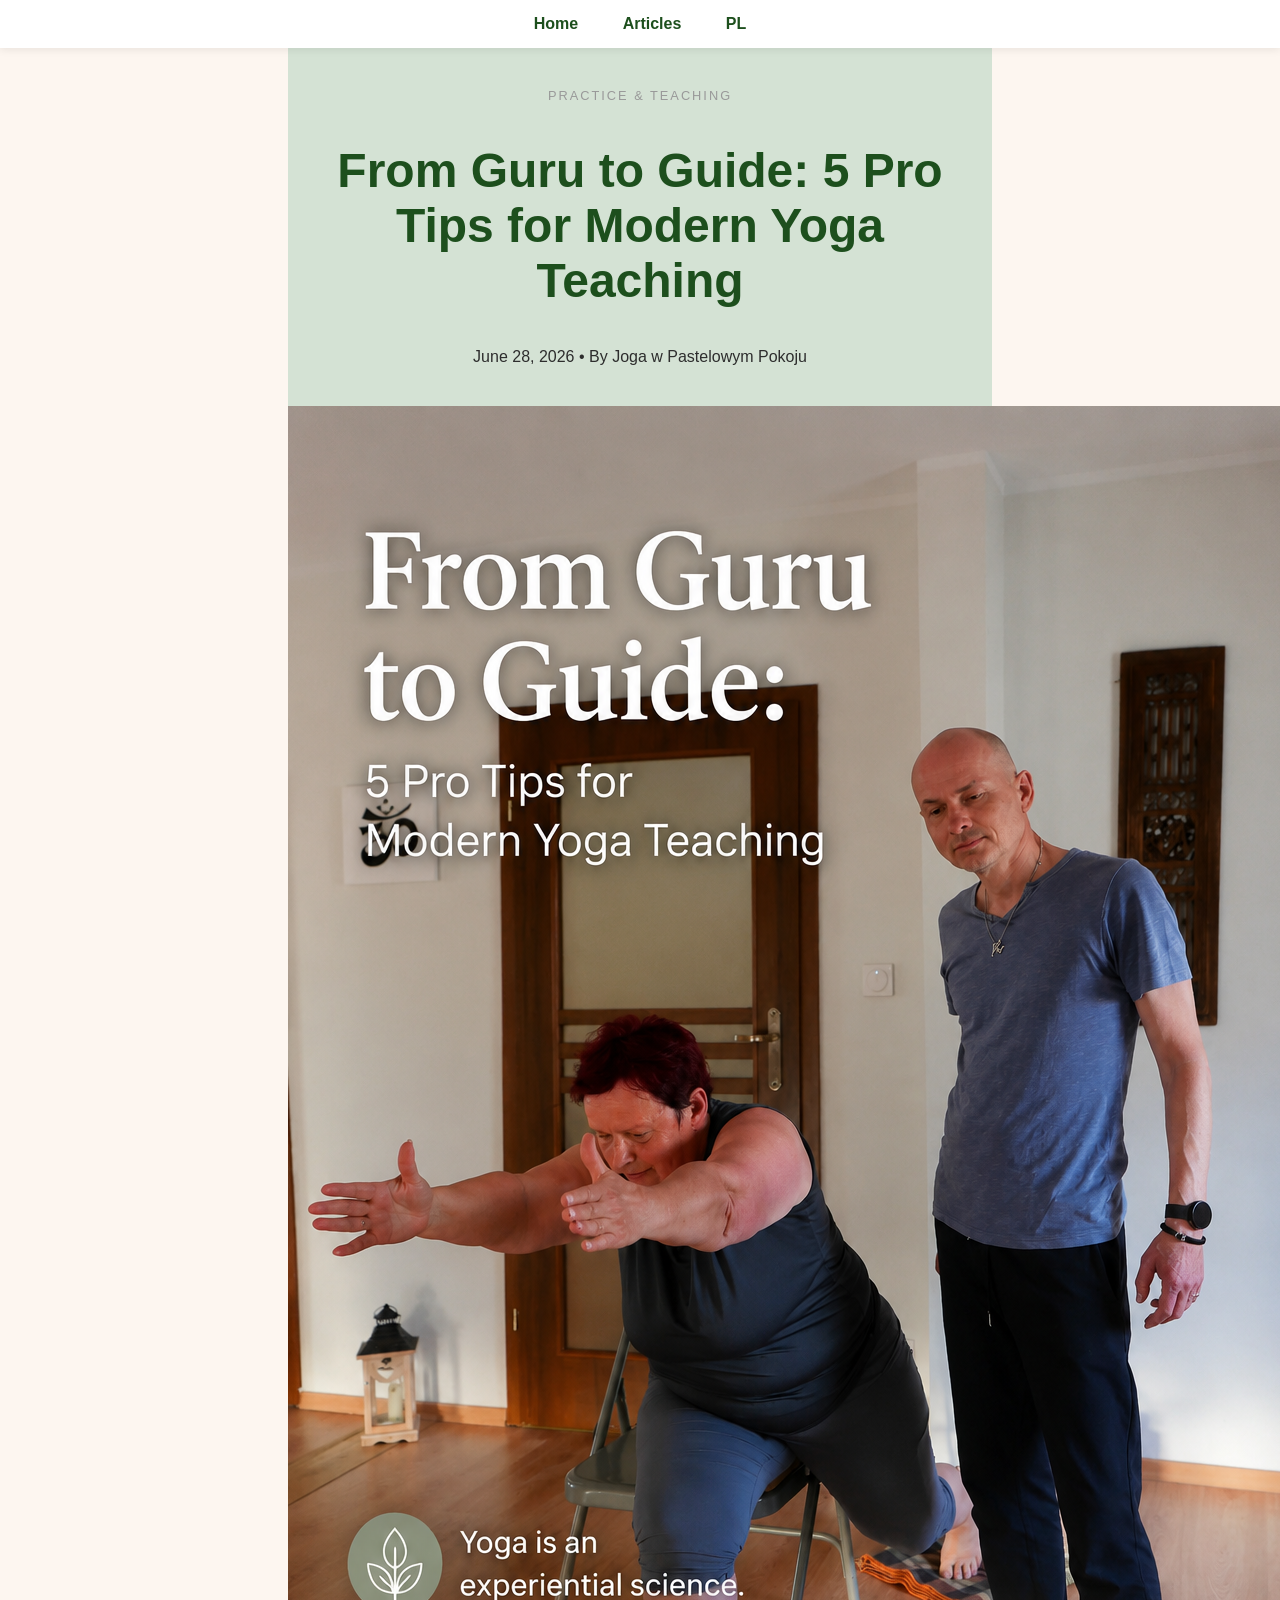
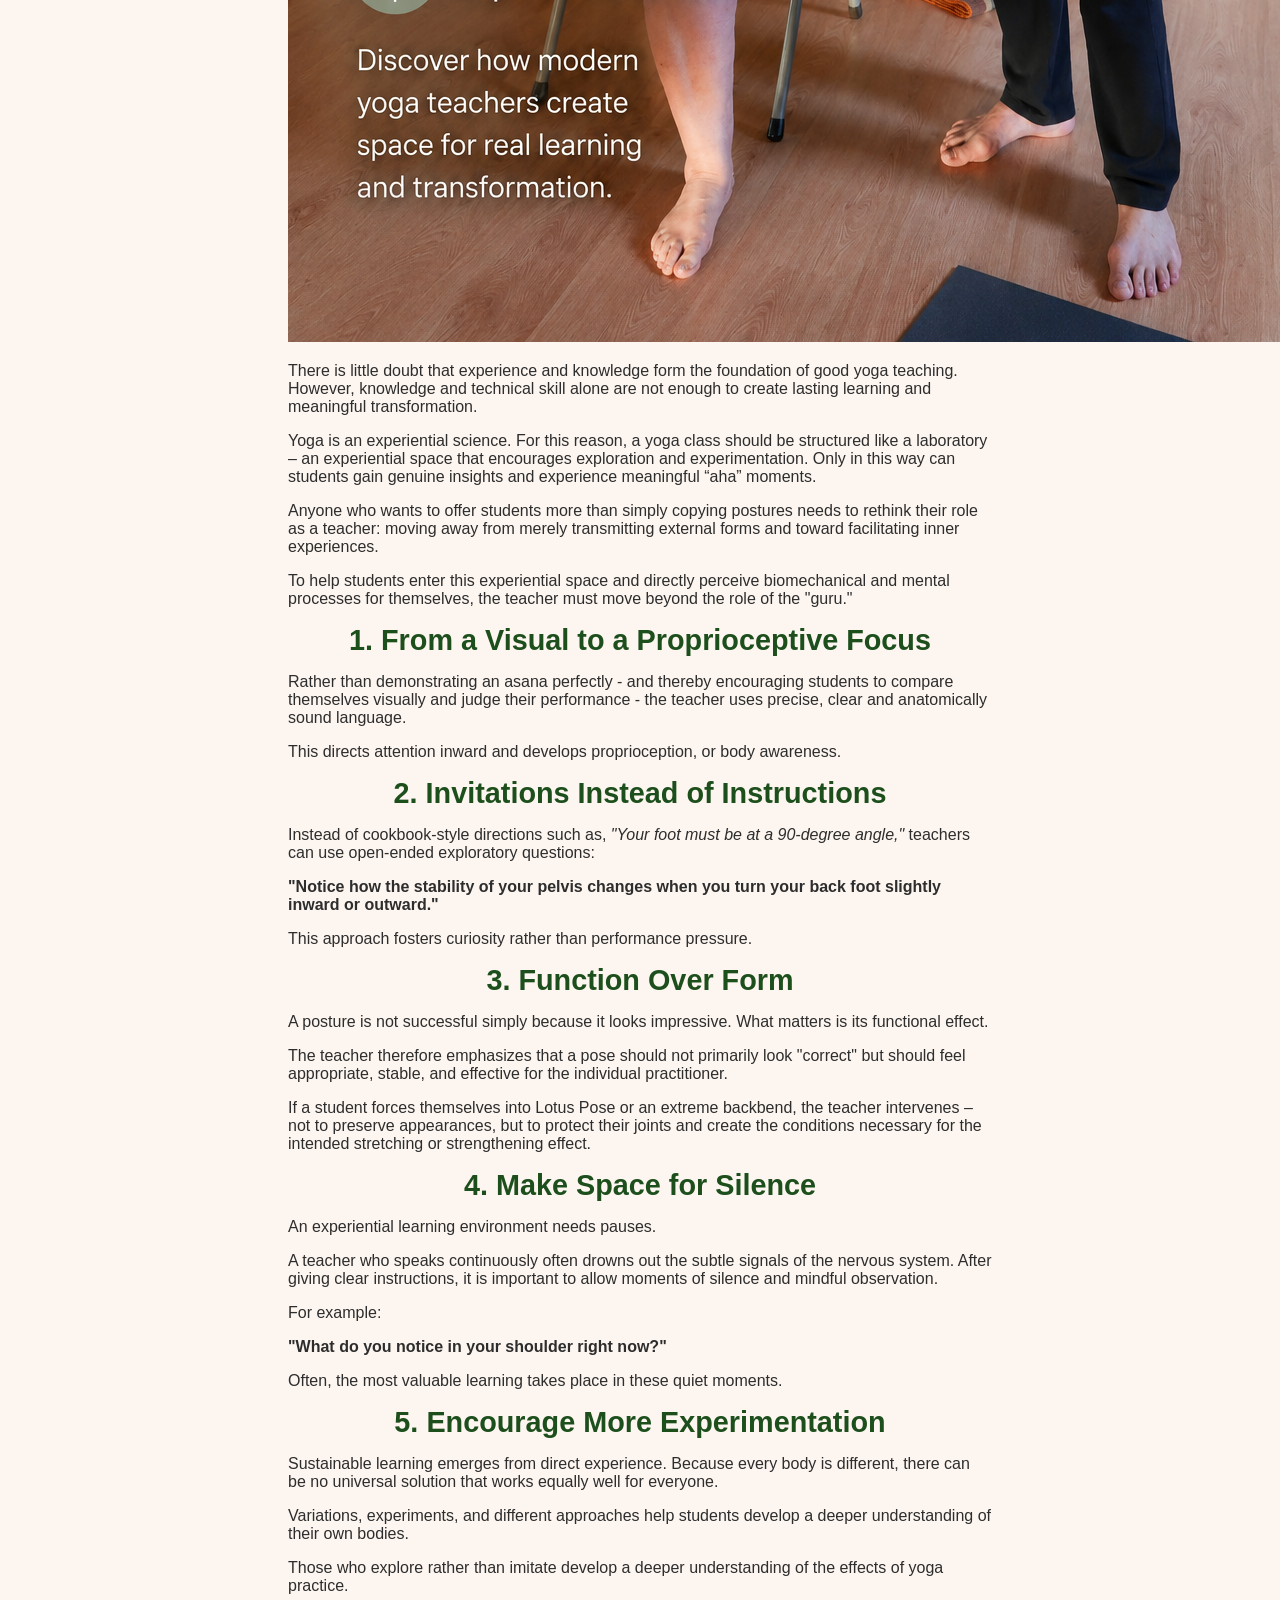
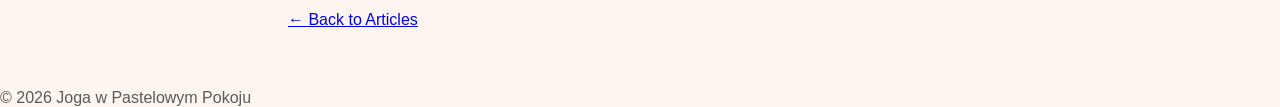
<file: Posts/from_guru_to_guide_en.html>
<!DOCTYPE html>
<html lang="en">

<head>
    <meta charset="UTF-8">
    <meta name="viewport" content="width=device-width, initial-scale=1.0">
    <title>From Guru to Guide: 5 Pro Tips for Modern Yoga Teaching | Joga w Pastelowym Pokoju</title>
    <meta name="description" content="There is little doubt that experience and knowledge form the foundation of good yoga teaching.">
    
    <link rel="stylesheet" href="../style.css">
</head>

<body class="article-page">

    <nav class="nav-blog">
        <a href="../index.html">Home</a>
        <a href="../blog_en.html">Articles</a>
        <a href="../blog_pl.html">PL</a>
    </nav>

    <main class="article-container">
        
        <article class="blog-post">
            
            <header class="post-header">
                <div class="category">Practice & Teaching</div>
                <h1>From Guru to Guide: 5 Pro Tips for Modern Yoga Teaching</h1>
                
                <div class="post-meta">
                    <span class="date">June 28, 2026</span>
                    <span class="separator">•</span>
                    <span class="author">By Joga w Pastelowym Pokoju</span>
                </div>
            </header>

            <div class="post-image">
                <img src="../Media/guru_2_guide.png" alt="From Guru to Guide">
            </div>

            <div class="post-content">
                
                <p>There is little doubt that experience and knowledge form the foundation of good yoga teaching. However, knowledge and technical skill alone are not enough to create lasting learning and meaningful transformation.</p>

                <p>Yoga is an experiential science. For this reason, a yoga class should be structured like a laboratory – an experiential space that encourages exploration and experimentation. Only in this way can students gain genuine insights and experience meaningful “aha” moments.</p>

                <p>Anyone who wants to offer students more than simply copying postures needs to rethink their role as a teacher: moving away from merely transmitting external forms and toward facilitating inner experiences.</p>

                <p>To help students enter this experiential space and directly perceive biomechanical and mental processes for themselves, the teacher must move beyond the role of the "guru."</p>

                <h2>1. From a Visual to a Proprioceptive Focus</h2>
                <p>Rather than demonstrating an asana perfectly - and thereby encouraging students to compare themselves visually and judge their performance - the teacher uses precise, clear and anatomically sound language.</p>
                <p>This directs attention inward and develops proprioception, or body awareness.</p>

                <h2>2. Invitations Instead of Instructions</h2>
                <p>Instead of cookbook-style directions such as, <em>"Your foot must be at a 90-degree angle,"</em> teachers can use open-ended exploratory questions:</p>
                <p><strong>"Notice how the stability of your pelvis changes when you turn your back foot slightly inward or outward."</strong></p>
                <p>This approach fosters curiosity rather than performance pressure.</p>

                <h2>3. Function Over Form</h2>
                <p>A posture is not successful simply because it looks impressive. What matters is its functional effect.</p>
                <p>The teacher therefore emphasizes that a pose should not primarily look "correct" but should feel appropriate, stable, and effective for the individual practitioner.</p>
                <p>If a student forces themselves into Lotus Pose or an extreme backbend, the teacher intervenes – not to preserve appearances, but to protect their joints and create the conditions necessary for the intended stretching or strengthening effect.</p>

                <h2>4. Make Space for Silence</h2>
                <p>An experiential learning environment needs pauses.</p>
                <p>A teacher who speaks continuously often drowns out the subtle signals of the nervous system. After giving clear instructions, it is important to allow moments of silence and mindful observation.</p>
                <p>For example:</p>
                <p><strong>"What do you notice in your shoulder right now?"</strong></p>
                <p>Often, the most valuable learning takes place in these quiet moments.</p>

                <h2>5. Encourage More Experimentation</h2>
                <p>Sustainable learning emerges from direct experience. Because every body is different, there can be no universal solution that works equally well for everyone.</p>
                <p>Variations, experiments, and different approaches help students develop a deeper understanding of their own bodies.</p>
                <p>Those who explore rather than imitate develop a deeper understanding of the effects of yoga practice.</p>

            </div>

            <footer class="post-footer">
                <a href="../blog_en.html" class="back-to-blog">← Back to Articles</a>
            </footer>

        </article>

    </main>

    <footer class="footer-blog">
        © 2026 Joga w Pastelowym Pokoju
    </footer>

</body>

</html>
</file>
<file: style.css>
/* ==========================================================================
   1. GEMEINSAME BASIS-STYLES (Für alle Seiten gültig)
========================================================================== */

/* Płynne przewijanie */
html {
    scroll-behavior: smooth;
}

body {
    font-family: 'Segoe UI', Tahoma, Geneva, Verdana, sans-serif;
    margin: 0;
    background-color: #fdf6f0;
    /* Sanftes Cremeweiß */
    color: #5a5a5a;
    /* Standard-Textfarbe für die Hauptseite */
}

header {
    background-color: #d4e2d4;
    /* Pastellgrün */
    text-align: center;
    padding: 40px 20px;
}

section {
    padding: 50px 20px;
    /*  geändert von padding: 10px 20px;  */
    max-width: 900px;
    margin: auto;
}

.nav-main,
.nav-blog {
    position: sticky;
    top: 0;
    z-index: 1000;
    background-color: #fff;
    /* #fff und white ist dasselbe */
    box-shadow: 0 2px 8px rgba(0, 0, 0, .08);
    text-align: center;
}


/* ==========================================================================
   2. STYLES FÜR HAUPTSEITE (index.html)
========================================================================== */

/* Design & Farben */

.nav-main {
    padding: 10px;
    box-shadow: 0 2px 5px rgba(0, 0, 0, 0.05);
}

/* section {
    padding: 10px 20px;
    max-width: 900px;
    margin: auto;   
} Section vom Blog - prüfen und wegwerfen */

h1 {
    color: #1d4f1d;
    font-size: 2.2em;
}

h2 {
    color: #1d4f1d !important;
    /* !important stellt sicher, dass die Farbe gewinnt */
    text-align: center;
    font-family: 'Segoe UI', Tahoma, Geneva, Verdana, sans-serif;
    /* Falls gewünscht */
    font-weight: 600;
    margin-top: 0.5em;
    margin-bottom: 0.5em;
    font-size: 1.8em;
    font-weight: 600;
}

h3 {
    color: #1d4f1d;
    text-align: center;
    font-family: 'Segoe UI', Tahoma, Geneva, Verdana, sans-serif;
    /* Falls gewünscht */
    font-weight: bold;
    margin-top: 1em;
    font-size: 1.3em;
    font-weight: 600;
}

.h4 {
    /* Diese Werte erbt sie vom Body */
    font-family: 'Segoe UI', Tahoma, Geneva, Verdana, sans-serif;
    color: #211b1b;
    font-size: 1.1em;
    font-weight: bold;
    display: block;
    margin-top: 1em;
    margin-bottom: 1em;
}

.subtitle {
    font-size: 1.4em;
    font-weight: 650;
    margin-top: 0;
    color: #1d4f1d;
}

.location {
    font-size: 1.9em;
    color: #1d4f1d;
    display: block;
}

/* Lehrer-Bereich */
.teacher-grid {
    display: grid;
    grid-template-columns: repeat(auto-fit, minmax(250px, 1fr));
    gap: 50px;
}

.teacher-card {
    background: white;
    max-width: 350px;
    width: 100%;
    padding: 20px;
    border-radius: 15px;
    text-align: center;
    border: 1px solid #eee;
}

.avatar {
    max-width: 100%;
    /* Geändert */
    height: auto;
    /* Geändert, damit das Seitenverhältnis stimmt */
    aspect-ratio: 350 / 600;
    /* Behält dein gewünschtes Format bei */
    /* width: 350px;  /*  /* Das Bild wird nie breiter als die Karte */
    /* height: 600px; /*      /* Die Höhe passt sich automatisch an, nichts wird verzerrt */
    border-radius: 10px;
    /* Ein leicht abgerundeter Rand sieht edler aus als harte Ecken */
    margin: 0 auto 15px;
    /* Zentriert das Bild und gibt Abstand nach unten */
    display: block;
    /* Verhindert kleine Abstände unter dem Bild */
    object-fit: cover;
    /* schneidet das Bild sauber zu */
    object-position: 60% center;
    /* zentriert den Fokus */
}

/* Lageplan-Platzhalter */
.map-placeholder {
    width: 100%;
    height: 300px;
    background-color: #d4e2d4;
    /* Pastellgrün */
    display: flex;
    align-items: center;
    justify-content: center;
    border-radius: 15px;
    border: 2px dashed #8fa98f;
}

.container {
    max-width: 650px;
    margin: 0 auto;
    text-align: left;
}

.text-block {
    line-height: 1.6;
    color: #000000;
    text-align: center
}

.polityka-block {
    line-height: 0.95;
    color: #000000;
    text-align: justify
}

.polityka-block h1 {
    margin-top: 1em;
    margin-bottom: 1em;
    font-size: 1.5rem;
    text-align: center;
}

.polityka-block h2 {
    font-size: 1.3rem;
    margin-top: 0.8em;
    margin-bottom: 1rem;
    text-align: left;
}

.polityka-block p {
    margin-bottom: 1rem;
}

.polityka-block ul {
    margin-bottom: 1rem;
    padding-left: 1.5rem;
    text-align: left;
}

.polityka-block a {
    color: #2c6fb7;
    text-decoration: none;
    font-weight: 500;
}

.polityka-block a:hover {
    text-decoration: underline;
}

.about-container {
    max-width: 650px;
    margin: 0 auto;
    text-align: justify;
    line-height: 1.6;
    color: #000000;
    font-size: 1.05em;
}

.about-story {
    font-family: sans-serif;
    padding: 40px 20px;
}

#about {
    padding-top: 0;
}

#about-story {
    text-align: center;
}

.center-text {
    text-align: center;
}

.cta-button {
    display: table;
    margin: 25px auto 0 auto;
    text-align: center;
    margin-top: 25px;
    padding: 14px 30px;
    background: #d27d6b;
    color: white;
    border-radius: 30px;
    text-decoration: none;
    font-weight: bold;
    font-size: 1.2em;
    box-shadow: 0 4px 10px rgba(0, 0, 0, 0.1);
}

/* HERO IMAGE / SLIDER  */

.hero-slider {
    width: 100%;
    overflow: hidden;
}

.hero-slider img {
    width: 100%;
    display: block;
    margin-bottom: -14px; /* Verdeckt den versehentlich im Bild verbliebenen weißen Rand */
}

/* Hero Slider Animation */

.hero-image {
    width: 100%;
    display: flex;
    justify-content: center;
    margin: 30px 0;
    padding: 0 20px;
    box-sizing: border-box;
}

.hero-image img {
    width: 100%;
    max-width: 900px;
    border-radius: 8px;
    display: block;
}

/* END HERO IMAGE / SLIDER */

/* TESTIMONIALS */

.testimonial-section {
    background: #d4e2d4;
    width: 100%;
    max-width: 100%;
    padding: 60px 20px;
    overflow: hidden;
    padding-top: 5px;
    padding-bottom: 25px;
    padding-left: 25px;
    padding-right: 25px;
}

.testimonial-section h2 {
    text-align: center;
    margin-bottom: 20px;
}

.testimonial-slider {
    display: flex;
    gap: 20px;
    width: max-content;
    animation: scrollTestimonials 60s linear infinite;
}

.testimonial-card {
    width: 320px;
    flex-shrink: 0;
    background: white;
    padding: 25px;
    border-radius: 20px;
    box-shadow: 0 4px 10px rgba(0, 0, 0, 0.08);
    line-height: 1.6;
    color: #444;
}

.testimonial-card span {
    display: block;
    margin-top: 15px;
    font-weight: bold;
    color: #1d4f1d;
}

@keyframes scrollTestimonials {
    0% {
        transform: translateX(0);
    }

    100% {
        transform: translateX(calc(-50% - 10px));
    }
}

/* END TESTIMONIALS */

/* BEGIN LOGO */
.logo {
    position: fixed;
    top: 80px;
    right: 45px;
    z-index: 9999;
}

.logo img {
    width: 190px;
    height: auto;
    display: block;
}

/* END LOGO */

/* BEGIN HAMBURGER MENU */
#menu-button {
    position: fixed;
    top: 65px;
    left: 25px;
    z-index: 9999;
    background: rgba(255, 255, 255, .85);
    border: none;
    border-radius: 12px;
    font-size: 40px;
    font-weight: bold;
    width: 70px;
    height: 70px;
    cursor: pointer;
    box-shadow: 0 4px 12px rgba(0, 0, 0, .25);
}

#mobile-menu {
    position: fixed;
    top: 42px;
    left: -300px;
    width: 200px;
    height: 240px;
    background: white;
    transition: .3s;
    padding-top: 140px;
    z-index: 9998;
    box-shadow: 4px 0 20px rgba(0, 0, 0, .15);
}

#mobile-menu.open {
    left: 0;
}

#mobile-menu a {
    display: block;
    padding: 20px 35px;
    text-decoration: none;
    color: #1d4f1d;
    font-size: 22px;
    font-weight: 600;
}

/* END HAMBURGER MENU */


/* ==========================================
   SCHEDULE / PLAN ZAJEC / STUNDENPLAN
========================================== */

.schedule-container {
    display: flex;
    flex-direction: column;
    gap: 25px;
    margin: 40px auto;
}

.schedule-card {
    padding: 30px;
    border-radius: 18px;
    text-align: left;
    box-shadow: 0 4px 10px rgba(0, 0, 0, .08);
}

.schedule-card h3 {
    text-align: left;
    margin: 8px 0 12px;
}

.schedule-day {
    margin: 0;
    font-size: .95rem;
    text-transform: uppercase;
    letter-spacing: 2px;
    color: #666;
    font-weight: 600;
}

.schedule-card h3 {
    margin: 12px 0;
    font-size: 1.7rem;
}

.schedule-course {
    font-size: 1.2rem;
    font-weight: 600;
    color: #444;
    margin-bottom: 20px;
}

.schedule-time,
.schedule-phone-text,
.schedule-phone {
    font-size: 1.05rem;
    margin: 8px 0;
}

.schedule-phone a {
    color: inherit;
    text-decoration: none;
    font-weight: 600;
}

.schedule-link {
    margin-top: 20px;
    font-size: 0.95rem;
    color: #2c6fb7;
    /* Blau */
    text-decoration: none;
    font-weight: 500;
    transition: color 0.3s ease;
}

.schedule-link:hover {
    color: #1f4f85;
    /* dunkleres Blau */
    text-decoration: underline;
}

/* Pastellfarben */

.monday {
    background: #eef7e8;
}

.wednesday {
    background: #eef7fb;
}

.thursday {
    background: #fff4e8;
}

.massage {
    background: #f8f2eb;
}

/* End schedule */


/* ==========================================================================
   3. STYLES FÜR BLOG (blog.html) UND ARTICLES
========================================================================== */

.blog-post {
    max-width: 760px;
    margin: 0 auto;
    padding: 0 28px 60px;
    color: #2d2d2d;
    box-sizing: border-box;
}

body.blog-page {
    color: #444;
    /* gilt anstatt der Basis Styles*/
}

section {
    max-width: 1100px;
    margin: auto;
    padding: 25px 30px 20px;
}

.blog-page header {
    padding: 1px 1px;
}

header h1 {
    color: #1d4f1d;
    font-size: 3em;
}

.blog-page header h1 {
    margin: 10px 0 0 0;
}

header p {
    color: #1d4f1d;
    font-size: 1.2em;
}

/**********************
NAVIGATION
**********************/

nav {
    padding: 15px;
    box-shadow: 0 2px 8px rgba(0, 0, 0, .08);
}

nav a {
    color: #1d4f1d;
    text-decoration: none;
    margin: 0 20px;
    font-weight: 600;
}

/**********************
HERO
**********************/

.hero {
    position: relative;
    z-index: 0;
}

.hero h1 {
    position: relative;
    left: 10px;
}

.hero img {
    width: 100%;
    height: 500px;
    object-fit: cover;
    display: block;
}

/**************************************************
 FEATURED ARTICLE
**************************************************/

.featured-post {
    background: white;
    border-radius: 20px;
    overflow: hidden;
    box-shadow: 0 8px 20px rgba(0, 0, 0, .08);
    margin-bottom: 30px;
}

.featured-post img {
    width: 100%;
    height: auto;
    display: block;
}

.featured-post .content {
    padding: 35px;
}

.featured-post h2 {
    color: #1d4f1d;
    margin-top: 10px;
}


/**********************
POST GRID
**********************/

.posts {
    display: grid;
    grid-template-columns: repeat(auto-fit, minmax(350px, 1fr));
    gap: 40px;
}

/**********************
CARD
**********************/

.card {
    background: white;
    border-radius: 16px;
    overflow: hidden;
    box-shadow: 0 5px 18px rgba(0, 0, 0, .08);
    transition: .3s;
}

.card:hover {
    transform: translateY(-6px);
}

.card img {
    width: 90%;
    height: auto;
    object-fit: contain;
    /* sorgt dafür, dass nichts abgeschnitten wird */
    /* cover; - dann wird angeschnitten */
    margin-top: 20px;
    /* Schiebt das Bild um 15 Pixel nach unten */

    margin-left: auto;
    /* Diese beiden Zeilen zentrieren das Bild horizontal: */
    margin-right: auto;
    /* Diese beiden Zeilen zentrieren das Bild horizontal: */

    display: block;
    /* Verhindert unerwünschte Abstände nach unten */
}

.content {
    padding: 25px;
}

.category {
    color: #999;
    text-transform: uppercase;
    letter-spacing: 2px;
    font-size: .8em;
}

.card h2 {
    color: #1d4f1d;
    margin-top: 10px;
}

/**********************
TEXT PREVIEW
**********************/

.preview {
    display: -webkit-box;
    -webkit-line-clamp: 5;
    -webkit-box-orient: vertical;
    overflow: hidden;
    line-height: 1.7;
}

/**********************
BUTTON
**********************/

.readmore {
    display: inline-block;
    margin-top: 20px;
    color: white;
    background: #d27d6b;
    padding: 12px 22px;
    border-radius: 30px;
    text-decoration: none;
    font-weight: bold;
}

/**********************
FOOTER
**********************/

.footer {
    padding: 30px 20px;
    font-size: 0.9em;
    text-align: center;
    background-color: #efefef;
    /* Minimal dunkleres Grau */
}

.footer-social {
    display: flex;
    justify-content: center;
    align-items: center;
    gap: 24px;
    margin-bottom: 16px;
}

.footer-social a {
    display: inline-flex;
}

.footer-social img {
    width: 30px;
    height: 30px;
    opacity: 0.9;
    transition: transform .2s ease, opacity .2s ease;
}

.footer-social img:hover {
    opacity: 1;
    transform: scale(1.12);
}

.footer-links {
    list-style: none;
    margin: 20px 0 0;
    padding: 0;
    font-size: 0.95rem;

    display: flex;
    justify-content: center;
    gap: 0;
}

.footer-links li + li::before {
    content: "|";
    margin: 0 14px;
    opacity: .6;
}

.footer-links a {
    text-decoration: none;
}

.footer-links a:hover {
    text-decoration: underline;
}

/**********************************************
Teil vom FOOTER - Vergrößerung einzelner Images
**********************************************/

.footer-social img {       /*** Instagram Icon ***/
    width: 32px;
    height: 32px;
}

.footer-social img.icon-large {   /*** FB Icon ***/
    width: 38px;
    height: 38px;
}

/**********************************************
EIN/AUS SCHALTER für Elemente, z.B. Logo
**********************************************/

/* Desktop */
.logo img {
    width: 220px;
}

/* Tablet */
@media (max-width: 1024px) {
    .logo img {
        width: 160px;
    }
}

/* Smartphone */
@media (max-width: 768px) {
    .logo {
        display: none;
    }
}

/**********************************************
Footer Document Name
**********************************************/
.document-name {
    color: black;
    font-size: 0.7rem;
    text-align: center;
    opacity: 0.5;
    margin-top: 3rem;
}
</file>
